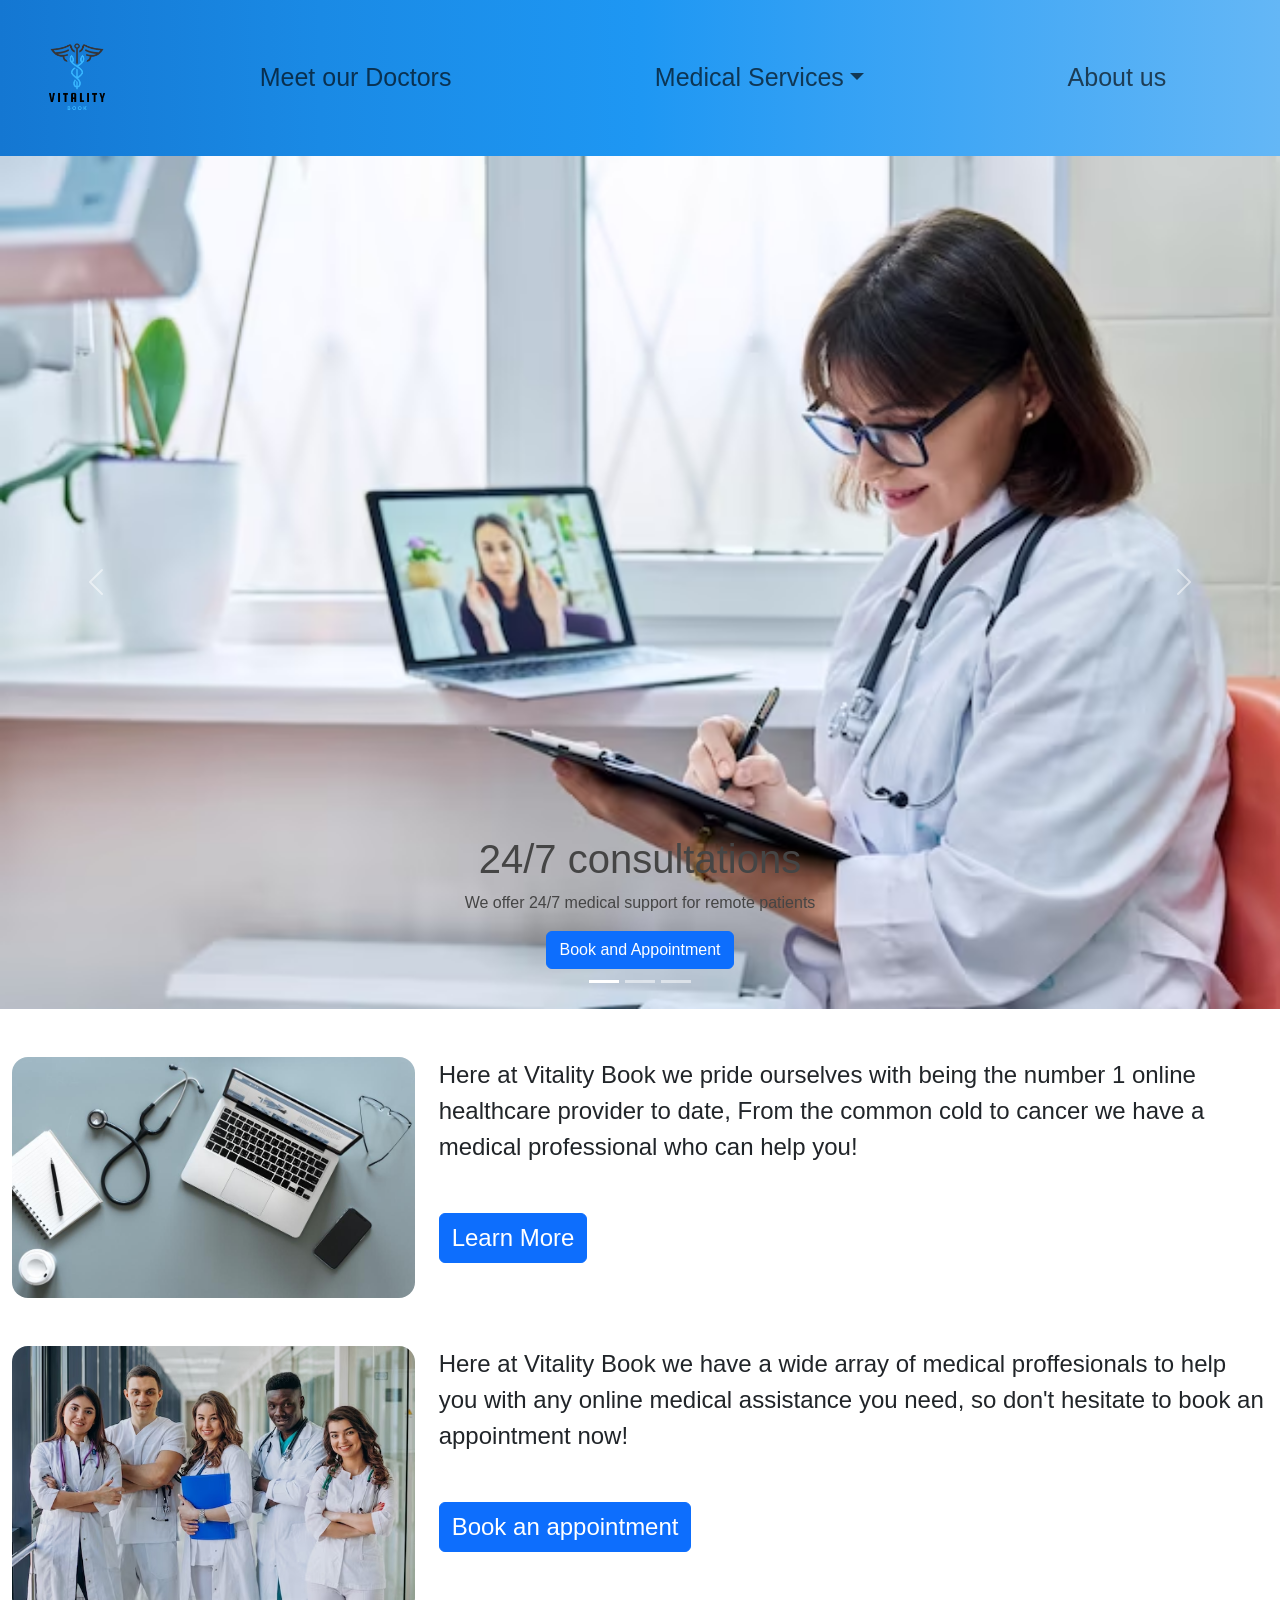
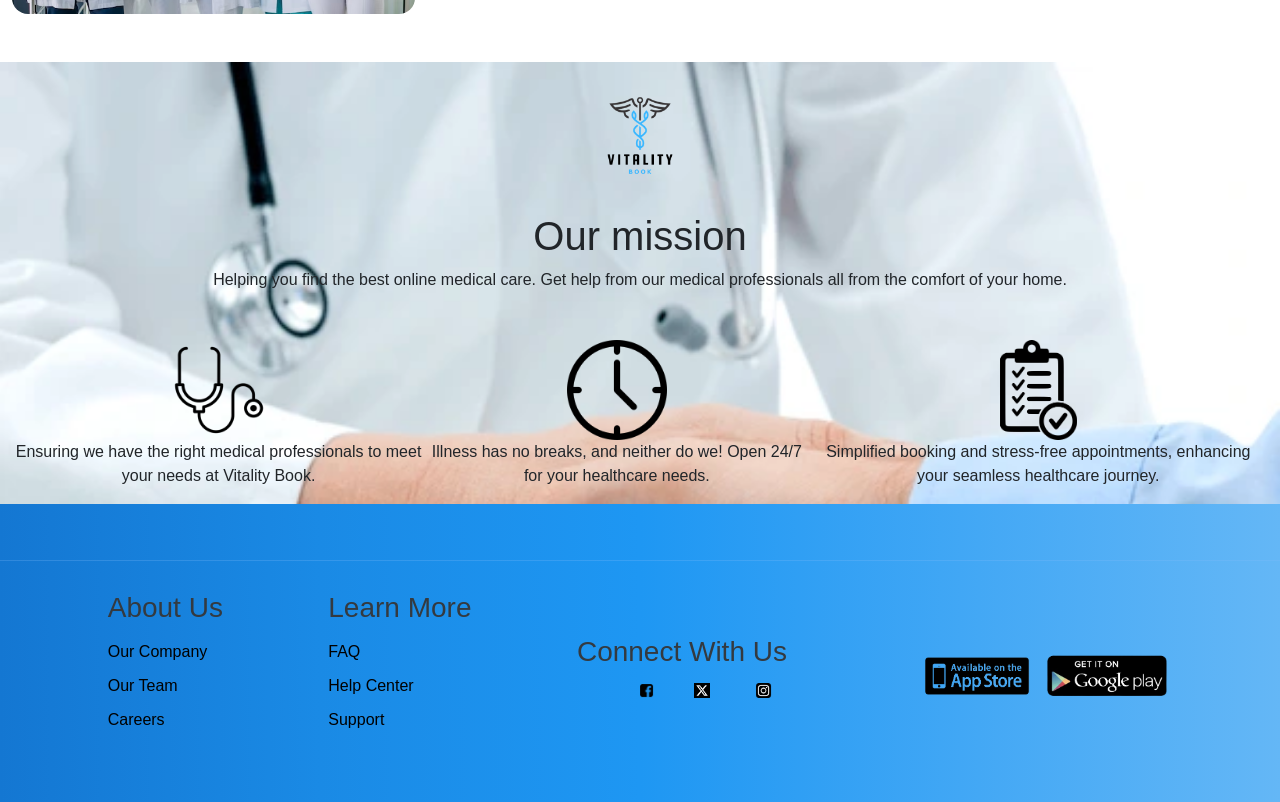
<file: index.html>
<!DOCTYPE html>
<html lang="en">
  <head>
    <meta charset="UTF-8" />
    <meta name="viewport" content="width=device-width, initial-scale=1.0" />
    <link
      rel="stylesheet"
      href="https://cdn.jsdelivr.net/npm/bootstrap@5.2.0/dist/css/bootstrap.min.css"
    />
    <script src="https://ajax.googleapis.com/ajax/libs/jquery/3.6.0/jquery.min.js"></script>
    <script src="https://cdn.jsdelivr.net/npm/bootstrap@5.2.0/dist/js/bootstrap.bundle.min.js"></script>

    <title>Home</title>
    <link rel="stylesheet" href="CSS files/CSS-navbar&fonts.css" />
    <link rel="stylesheet" href="CSS files/CSS-Home.css" />
  </head>
  <body>
    <nav class="navbar navbar-expand-lg sticky-top">
      <div class="container-fluid">
        <!-- Logo -->
        <a class="navbar-brand" href="index.html">
          <img
            src="img/vit_book_logo.png"
            alt="Your Logo"
            height="130px"
            class="d-inline-block align-top"
          />
        </a>

        <!-- Navbar toggler button for small screens -->
        <button
          class="navbar-toggler"
          type="button"
          data-bs-toggle="collapse"
          data-bs-target="#navbarNav"
        >
          <span class="navbar-toggler-icon"></span>
        </button>
        <!-- Meet our doctors link -->
        <div class="collapse navbar-collapse" id="navbarNav">
          <ul class="navbar-nav">
            <li class="nav-item">
              <a class="nav-link" href="mp2-meet_our_doctors.html"
                >Meet our Doctors</a
              >
            </li>

            <!-- Dropdown -->
            <li class="nav-item dropdown">
              <a
                class="nav-link dropdown-toggle"
                role="button"
                data-bs-toggle="dropdown"
                >Medical Services</a
              >
              <ul class="dropdown-menu">
                <li>
                  <a class="dropdown-item" href="primary_services.html"
                    >Primary Care</a
                  >
                </li>
                <li>
                  <a class="dropdown-item" href="cancer_care.html"
                    >Cancer Care</a
                  >
                </li>
                <li>
                  <a class="dropdown-item" href="neurosciences.html"
                    >Neurosciences</a
                  >
                </li>
              </ul>
            </li>

            <!-- About link -->
            <li class="nav-item">
              <a class="nav-link" href="about.html">About us</a>
            </li>
          </ul>
        </div>
      </div>
    </nav>

    <!-- END OF NAVBAR -->

    <!-- START OF HERO SECTION -->

    <!-- carousel hero section -->

    <div
      id="site-hero"
      class="carousel slide"
      data-bs-ride="carousel"
      data-bs-interval="5000"
      id="hero-images"
    >
      <div class="carousel-indicators">
        <button
          data-bs-target="#site-hero"
          data-bs-slide-to="0"
          class="active"
        ></button>
        <button data-bs-target="#site-hero" data-bs-slide-to="1"></button>
        <button data-bs-target="#site-hero" data-bs-slide-to="2"></button>
      </div>

      <!-- Carousel images section -->

      <div class="carousel-inner">
        <div class="carousel-item active">
          <img
            src="img/online-consultation.avif"
            alt="online consultation"
            class="d-block w-100"
          />
          <div class="carousel-caption d-none d-md-block">
            <h1 class="hero-desc">24/7 consultations</h1>
            <p class="hero-desc">
              We offer 24/7 medical support for remote patients
            </p>
            <a class="btn btn-primary" href="mp2-book_appointment.html">
              Book and Appointment
            </a>
          </div>
        </div>

        <div class="carousel-item">
          <img
            src="img/online-prescription.webp"
            alt="online-prescription"
            class="d-block w-100"
          />
          <div class="carousel-caption d-none d-md-block">
            <h1 class="hero-desc">Online Prescriptions</h1>
            <p class="hero-desc">
              We give out online prescriptions to our clients
            </p>
            <a class="btn btn-primary" href="mp2-book_appointment.html">
              Book and Appointment
            </a>
          </div>
        </div>

        <div class="carousel-item">
          <img
            src="img/online-consultation-2.jpg"
            alt="online-consultation"
            class="d-block w-100"
          />
          <div class="carousel-caption d-none d-md-block">
            <h1 class="hero-desc">100% Online consultations</h1>
            <p class="hero-desc">
              We offer online consultations with our medical professionals
            </p>
            <a class="btn btn-primary" href="mp2-book_appointment.html">
              Book and Appointment
            </a>
          </div>
        </div>
      </div>

      <!-- Hero Section Control buttons -->
      <button
        class="carousel-control-prev"
        type="button"
        data-bs-target="#site-hero"
        data-bs-slide="prev"
      >
        <span class="carousel-control-prev-icon"></span>
      </button>

      <button
        class="carousel-control-next"
        type="button"
        data-bs-target="#site-hero"
        data-bs-slide="next"
      >
        <span class="carousel-control-next-icon"></span>
      </button>
    </div>

    <!-- END OF HERO SECTION -->

    <div class="container-fluid mt-5">
      <div class="row">
        <div class="col-lg-4 max-height-200">
          <img src="img/laptop.jpg" alt="laptop" class="img-fluid rounded-4" />
        </div>
        <div class="col-lg-8 fs-4">
          Here at Vitality Book we pride ourselves with being the number 1
          online healthcare provider to date, From the common cold to cancer we
          have a medical professional who can help you!
          <div>
            <a href="about.html" class="btn btn-primary mt-5 fs-4"
              >Learn More</a
            >
          </div>
        </div>
      </div>
    </div>

    <div class="container-fluid mt-5">
      <div class="row">
        <div class="col-lg-4 max-height-200">
          <img
            src="img/doctor_team.avif"
            alt="doctors"
            class="img-fluid rounded-4"
          />
        </div>
        <div class="col-lg-8 fs-4">
          Here at Vitality Book we have a wide array of medical proffesionals to
          help you with any online medical assistance you need, so don't
          hesitate to book an appointment now!
          <div>
            <a
              href="mp2-book_appointment.html"
              class="btn btn-primary mt-5 fs-4"
              >Book an appointment</a
            >
          </div>
        </div>
      </div>
    </div>

    <div class="container-fluid mt-5 ml-4 mr-4 text-center service">
      <img
        src="img/vit_book_logo.png"
        alt="vitality book logo"
        class="service-logo"
      />
      <h1 class="font-weight-bold">Our mission</h1>
      <p>
        Helping you find the best online medical care. Get help from our medical
        professionals all from the comfort of your home.
      </p>

      <div class="d-flex justify-content-around mt-5">
        <div class="text-center">
          <img
            src="img/stetoscope.png"
            alt="stetoscope"
            class="service-logo-1"
          />
          <p>
            Ensuring we have the right medical professionals to meet your needs
            at Vitality Book.
          </p>
        </div>
        <div class="text-center">
          <img src="img/clock.png" alt="clock" class="service-logo-1" />
          <p>
            Illness has no breaks, and neither do we! Open 24/7 for your
            healthcare needs.
          </p>
        </div>
        <div class="text-center">
          <img src="img/checklist.png" alt="checklist" class="service-logo-1" />
          <p>
            Simplified booking and stress-free appointments, enhancing your
            seamless healthcare journey.
          </p>
        </div>
      </div>
    </div>

    <footer class="footer">
      <hr class="footer-divider" />
      <!-- Divider -->

      <div class="footer-container">
        <!-- Section 1 -->
        <div class="footer-section">
          <h3>About Us</h3>
          <a href="#">Our Company</a>
          <a href="#">Our Team</a>
          <a href="#">Careers</a>
        </div>

        <!-- Section 2 -->
        <div class="footer-section">
          <h3>Learn More</h3>
          <a href="#">FAQ</a>
          <a href="#">Help Center</a>
          <a href="#">Support</a>
        </div>

        <!-- Section 3 -->
        <div class="footer-section">
          <h3>Connect With Us</h3>
          <ul class="social-icons">
            <li>
              <a href="#" aria-label="Follow us on Facebook">
                <img
                  src="img/img/fb_logo.png"
                  alt="Facebook icon"
                  class="social-icons"
                />
              </a>
            </li>
            <li>
              <a href="#" aria-label="Follow us on Twitter"
                ><img
                  src="img/img/x_logo.webp"
                  alt="Twitter icon"
                  class="social-icons"
              /></a>
            </li>
            <li>
              <a href="#" aria-label="Follow us on Instagram"
                ><img
                  src="img/img/instagram_logo.png"
                  alt="Instagram icon"
                  class="social-icons"
              /></a>
            </li>
          </ul>
        </div>

        <!-- App Store Links -->
        <div class="app-stores">
          <img src="img/img/app_store.png" alt="App Store" />
          <img src="img/img/google_play.png" alt="Google Play" />
        </div>
      </div>
    </footer>
  </body>
</html>
</file>
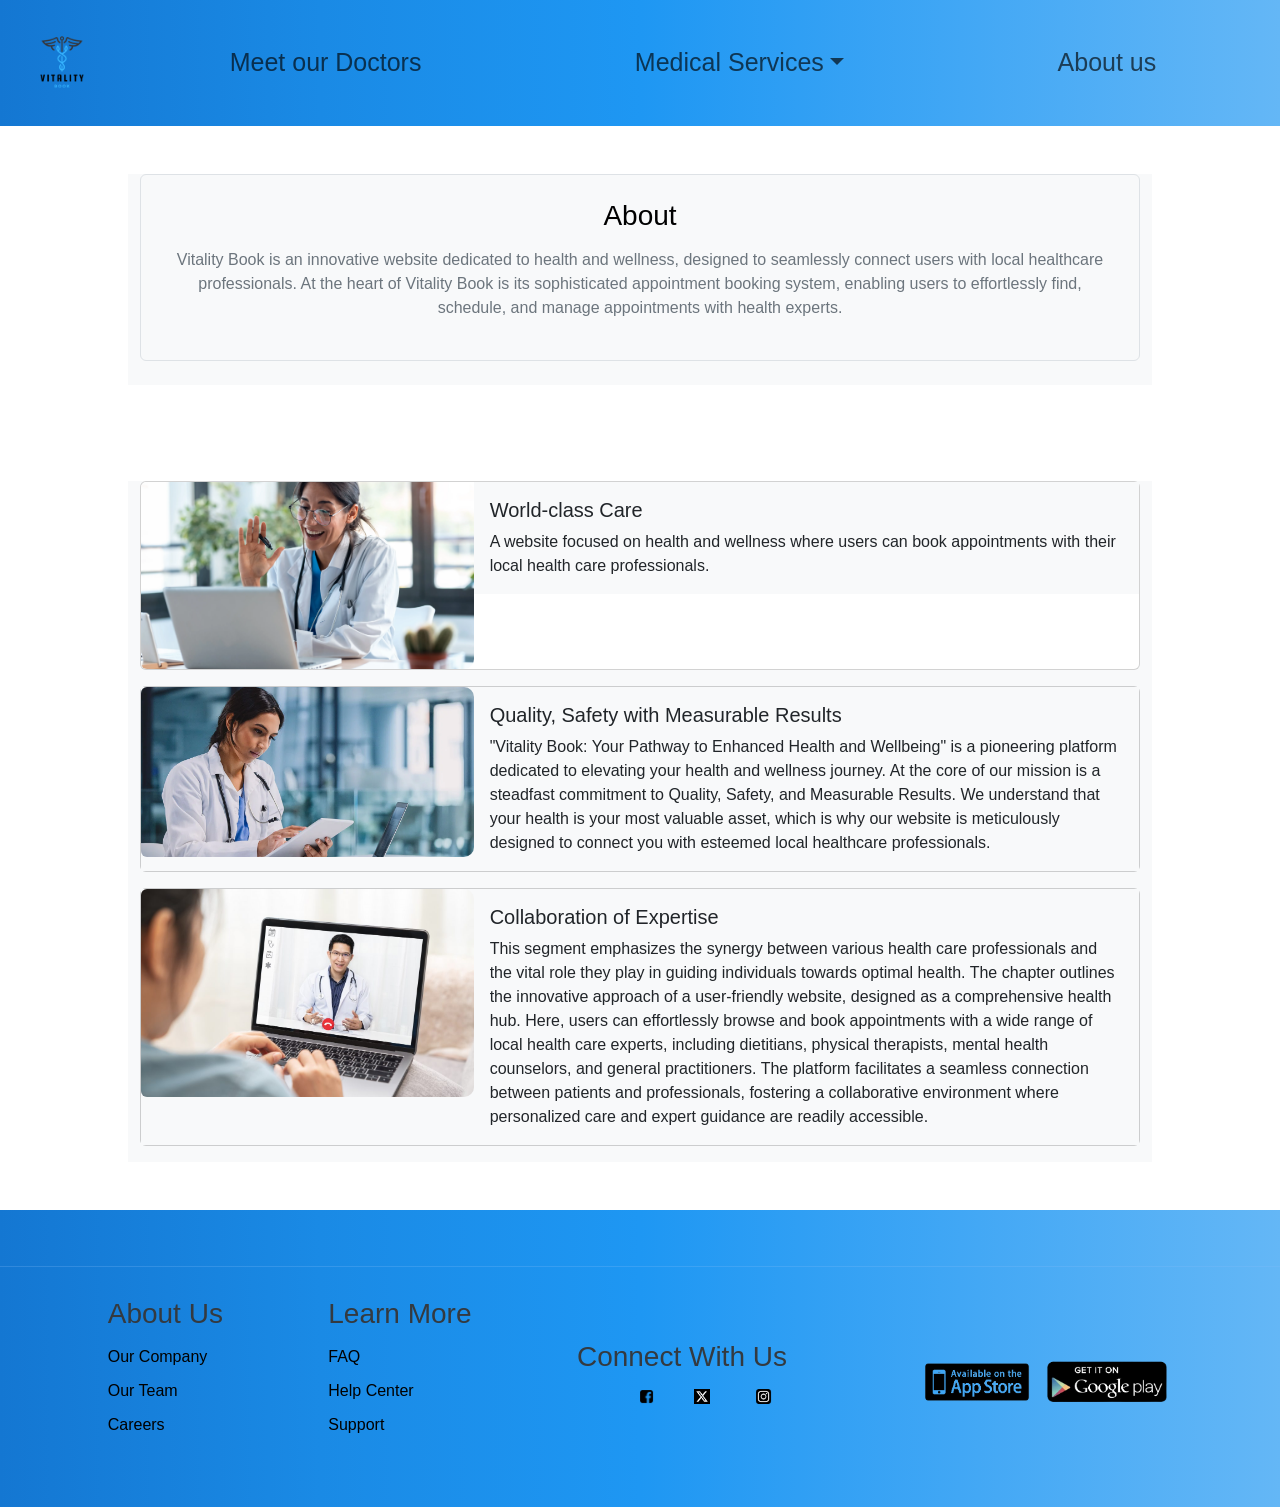
<file: about.html>
<!DOCTYPE html>
<html lang="en">
  <head>
    <meta charset="UTF-8" />
    <meta name="viewport" content="width=device-width, initial-scale=1.0" />
    <link
      rel="stylesheet"
      href="https://cdn.jsdelivr.net/npm/bootstrap@5.2.0/dist/css/bootstrap.min.css"
    />
    <script src="https://ajax.googleapis.com/ajax/libs/jquery/3.6.0/jquery.min.js"></script>
    <script src="https://cdn.jsdelivr.net/npm/bootstrap@5.2.0/dist/js/bootstrap.bundle.min.js"></script>
    <link rel="stylesheet" href="CSS files/CSS-neurosciences.css" />
    <script src="JS files/cancer_care.js"></script>

    <title>About</title>
  </head>
  <body>
    <nav class="navbar navbar-expand-lg sticky-top">
      <div class="container-fluid">
        <!-- Logo -->
        <a class="navbar-brand" href="index.html">
          <img
            src="img/img/vitality_book.png"
            alt="Vitality Book Logo"
            class="d-inline-block align-top navbar-logo"
          />
        </a>

        <!-- Navbar toggler button for small screens -->
        <button
          class="navbar-toggler"
          type="button"
          data-bs-toggle="collapse"
          data-bs-target="#navbarNav"
        >
          <span class="navbar-toggler-icon"></span>
        </button>

        <!-- Hamburger Icon for responsiveness -->
        <div class="collapse navbar-collapse" id="navbarNav">
          <ul class="navbar-nav">
            <!-- Dropdown 1 -->
            <li class="nav-item">
              <a class="nav-link" href="mp2-meet_our_doctors.html"
                >Meet our Doctors</a
              >
            </li>

            <!-- Dropdown  -->
            <li class="nav-item dropdown">
              <a
                class="nav-link dropdown-toggle"
                role="button"
                data-bs-toggle="dropdown"
                >Medical Services</a
              >
              <ul class="dropdown-menu">
                <li>
                  <a class="dropdown-item" href="primary_services.html"
                    >Primary Care</a
                  >
                </li>
                <li>
                  <a class="dropdown-item" href="cancer_care.html"
                    >Cancer Care</a
                  >
                </li>
                <li>
                  <a class="dropdown-item" href="neurosciences.html"
                    >Neurosciences</a
                  >
                </li>
              </ul>
            </li>

            <!-- About link -->
            <li class="nav-item">
              <a class="nav-link" href="about.html">About us</a>
            </li>
          </ul>
        </div>
      </div>
    </nav>
    <!-- END OF NAVBAR -->

    <div class="container my-5 bg-light">
      <!-- Header Section -->
      <div class="header-section text-center mb-4 p-4 bg-light border rounded">
        <h1>About</h1>
        <p>
          Vitality Book is an innovative website dedicated to health and
          wellness, designed to seamlessly connect users with local healthcare
          professionals. At the heart of Vitality Book is its sophisticated
          appointment booking system, enabling users to effortlessly find,
          schedule, and manage appointments with health experts.
        </p>
      </div>
    </div>

    <div class="container my-5 bg-light">
      <!-- World-class Care Section -->
      <div class="card mb-3">
        <div class="row g-0">
          <div class="col-md-4">
            <img
              src="img/img/telehealth1.webp"
              class="img-fluid rounded-start"
              alt="World-class Care"
            />
          </div>
          <div class="col-md-8">
            <div class="card-body bg-light">
              <h5 class="card-title bg-light">World-class Care</h5>
              <p class="card-text bg-light">
                A website focused on health and wellness where users can book
                appointments with their local health care professionals.
              </p>
            </div>
          </div>
        </div>
      </div>

      <!-- Quality, Safety with Measurable Results Section -->
      <div class="card mb-3 bg-light">
        <div class="row g-0 bg-light">
          <div class="col-md-4 bg-light">
            <img
              src="img/img/telehealth2.webp"
              class="img-fluid rounded-start"
              alt="Quality, Safety with Measurable Results"
            />
          </div>
          <div class="col-md-8 bg-light">
            <div class="card-body bg-light">
              <h5 class="card-title bg-light">
                Quality, Safety with Measurable Results
              </h5>
              <p class="card-text bg-light">
                "Vitality Book: Your Pathway to Enhanced Health and Wellbeing"
                is a pioneering platform dedicated to elevating your health and
                wellness journey. At the core of our mission is a steadfast
                commitment to Quality, Safety, and Measurable Results. We
                understand that your health is your most valuable asset, which
                is why our website is meticulously designed to connect you with
                esteemed local healthcare professionals.
              </p>
            </div>
          </div>
        </div>
      </div>

      <!-- Collaboration of Expertise Section -->
      <div class="card mb-3 bg-light">
        <div class="row g-0 bg-light">
          <div class="col-md-4 bg-light">
            <img
              src="img/img/telehealth3.jpeg"
              class="img-fluid rounded-start"
              alt="Collaboration of Expertise"
            />
          </div>
          <div class="col-md-8 bg-light">
            <div class="card-body bg-light">
              <h5 class="card-title bg-light">Collaboration of Expertise</h5>
              <p class="card-text bg-light">
                This segment emphasizes the synergy between various health care
                professionals and the vital role they play in guiding
                individuals towards optimal health. The chapter outlines the
                innovative approach of a user-friendly website, designed as a
                comprehensive health hub. Here, users can effortlessly browse
                and book appointments with a wide range of local health care
                experts, including dietitians, physical therapists, mental
                health counselors, and general practitioners. The platform
                facilitates a seamless connection between patients and
                professionals, fostering a collaborative environment where
                personalized care and expert guidance are readily accessible.
              </p>
            </div>
          </div>
        </div>
      </div>
    </div>

    <!-- FOOTER SECTION -->
    <footer class="footer">
      <hr class="footer-divider" />
      <!-- Divider -->

      <div class="footer-container">
        <!-- Section 1 -->
        <div class="footer-section">
          <h3>About Us</h3>
          <a href="#">Our Company</a>
          <a href="#">Our Team</a>
          <a href="#">Careers</a>
        </div>

        <!-- Section 2 -->
        <div class="footer-section">
          <h3>Learn More</h3>
          <a href="#">FAQ</a>
          <a href="#">Help Center</a>
          <a href="#">Support</a>
        </div>

        <!-- Section 3 -->
        <div class="footer-section">
          <h3>Connect With Us</h3>
          <ul class="social-icons">
            <li>
              <a href="#" aria-label="Follow us on Facebook">
                <img
                  src="img/img/fb_logo.png"
                  alt="Facebook icon"
                  class="social-icons"
                />
              </a>
            </li>
            <li>
              <a href="#" aria-label="Follow us on Twitter"
                ><img
                  src="img/img/x_logo.webp"
                  alt="Twitter icon"
                  class="social-icons"
              /></a>
            </li>
            <li>
              <a href="#" aria-label="Follow us on Instagram"
                ><img
                  src="img/img/instagram_logo.png"
                  alt="Instagram icon"
                  class="social-icons"
              /></a>
            </li>
          </ul>
        </div>

        <!-- App Store Links -->
        <div class="app-stores">
          <img src="img/img/app_store.png" alt="App Store" />
          <img src="img/img/google_play.png" alt="Google Play" />
        </div>
      </div>
    </footer>
  </body>
</html>
</file>
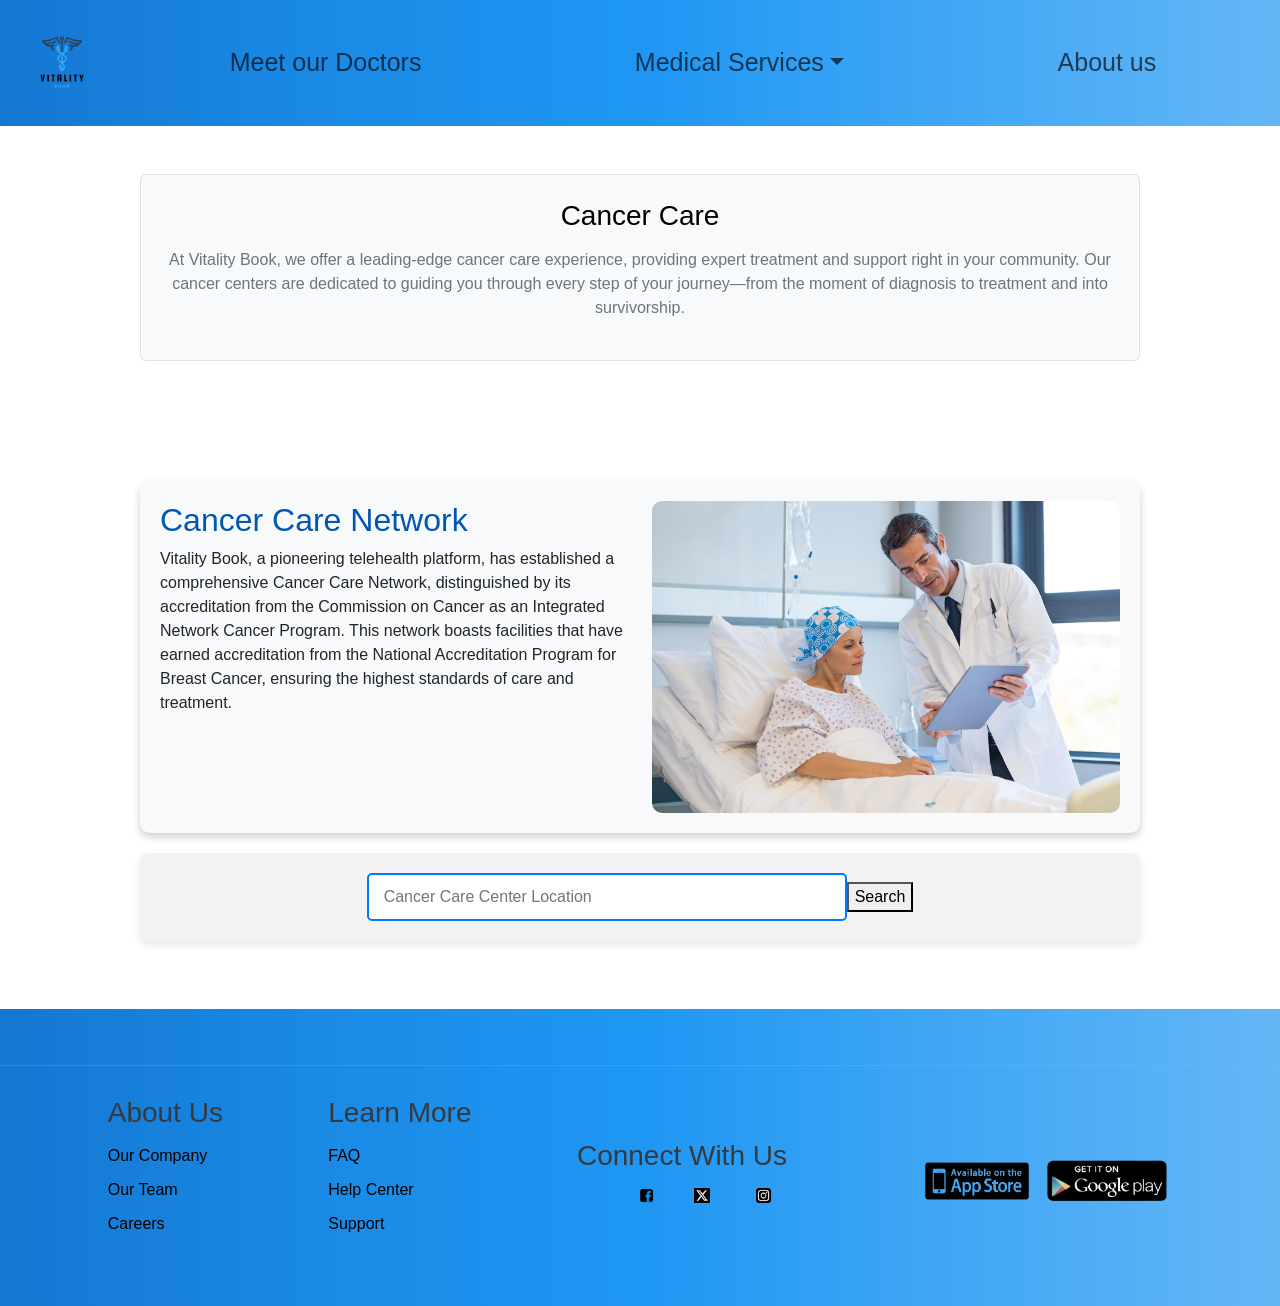
<file: cancer_care.html>
<!DOCTYPE html>
<html lang="en">
  <head>
    <meta charset="UTF-8" />
    <meta name="viewport" content="width=device-width, initial-scale=1.0" />
    <link
      rel="stylesheet"
      href="https://cdn.jsdelivr.net/npm/bootstrap@5.2.0/dist/css/bootstrap.min.css"
    />
    <script src="https://ajax.googleapis.com/ajax/libs/jquery/3.6.0/jquery.min.js"></script>
    <script src="https://cdn.jsdelivr.net/npm/bootstrap@5.2.0/dist/js/bootstrap.bundle.min.js"></script>
    <link rel="stylesheet" href="CSS files/CSS-neurosciences.css" />
    <script src="JS files/cancer_care.js"></script>

    <title>Cancer Care</title>
  </head>
  <body>
    <nav class="navbar navbar-expand-lg sticky-top">
      <div class="container-fluid">
        <!-- Logo -->
        <a class="navbar-brand" href="index.html">
          <img
            src="img/img/vitality_book.png"
            alt="Vitality Book Logo"
            class="d-inline-block align-top navbar-logo"
          />
        </a>

        <!-- Navbar toggler button for small screens -->
        <button
          class="navbar-toggler"
          type="button"
          data-bs-toggle="collapse"
          data-bs-target="#navbarNav"
        >
          <span class="navbar-toggler-icon"></span>
        </button>

        <!-- Hamburger Icon for responsiveness -->
        <div class="collapse navbar-collapse" id="navbarNav">
          <ul class="navbar-nav">
            <!-- Dropdown 1 -->
            <li class="nav-item">
              <a class="nav-link" href="mp2-meet_our_doctors.html"
                >Meet our Doctors</a
              >
            </li>

            <!-- Dropdown -->
            <li class="nav-item dropdown">
              <a
                class="nav-link dropdown-toggle"
                role="button"
                data-bs-toggle="dropdown"
                >Medical Services</a
              >
              <ul class="dropdown-menu">
                <li>
                  <a class="dropdown-item" href="primary_services.html"
                    >Primary Care</a
                  >
                </li>
                <li>
                  <a class="dropdown-item" href="cancer_care.html"
                    >Cancer Care</a
                  >
                </li>
                <li>
                  <a class="dropdown-item" href="neurosciences.html"
                    >Neurosciences</a
                  >
                </li>
              </ul>
            </li>

            <!-- About link -->
            <li class="nav-item">
              <a class="nav-link" href="about.html">About us</a>
            </li>
          </ul>
        </div>
      </div>
    </nav>
    <!-- END OF NAVBAR -->

    <div class="container my-5">
      <!-- Header Section -->
      <div class="header-section text-center mb-4 p-4 bg-light border rounded">
        <h1>Cancer Care</h1>
        <p>
          At Vitality Book, we offer a leading-edge cancer care experience,
          providing expert treatment and support right in your community. Our
          cancer centers are dedicated to guiding you through every step of your
          journey—from the moment of diagnosis to treatment and into
          survivorship.
        </p>
      </div>
    </div>
    <!-- Main Content -->
    <div class="container my-5">
      <div class="main-content">
        <div class="row">
          <div class="col-md-6">
            <h2>Cancer Care Network</h2>
            <p>
              Vitality Book, a pioneering telehealth platform, has established a
              comprehensive Cancer Care Network, distinguished by its
              accreditation from the Commission on Cancer as an Integrated
              Network Cancer Program. This network boasts facilities that have
              earned accreditation from the National Accreditation Program for
              Breast Cancer, ensuring the highest standards of care and
              treatment.
            </p>
          </div>

          <!--Cancer Center Image -->
          <div class="col-md-6">
            <img
              src="img/img/cancer_care.jpeg"
              alt="Neurosciences"
              class="img-fluid"
            />
          </div>
        </div>
      </div>
      <!-- Search Section -->
      <div class="search-section">
        <input
          type="text"
          id="locationInput"
          placeholder="Cancer Care Center Location"
        />
        <button id="findCancerCenter">Search</button>
        <div id="centersList" style="display: none"></div>
      </div>
    </div>
    <!-- FOOTER SECTION -->
    <footer class="footer">
      <hr class="footer-divider" />
      <!-- Divider -->

      <div class="footer-container">
        <!-- Section 1 -->
        <div class="footer-section">
          <h3>About Us</h3>
          <a href="#">Our Company</a>
          <a href="#">Our Team</a>
          <a href="#">Careers</a>
        </div>

        <!-- Section 2 -->
        <div class="footer-section">
          <h3>Learn More</h3>
          <a href="#">FAQ</a>
          <a href="#">Help Center</a>
          <a href="#">Support</a>
        </div>

        <!-- Section 3 -->
        <div class="footer-section">
          <h3>Connect With Us</h3>
          <ul class="social-icons">
            <li>
              <a href="#" aria-label="Follow us on Facebook">
                <img
                  src="img/img/fb_logo.png"
                  alt="Facebook icon"
                  class="social-icons"
                />
              </a>
            </li>
            <li>
              <a href="#" aria-label="Follow us on Twitter"
                ><img
                  src="img/img/x_logo.webp"
                  alt="Twitter icon"
                  class="social-icons"
              /></a>
            </li>
            <li>
              <a href="#" aria-label="Follow us on Instagram"
                ><img
                  src="img/img/instagram_logo.png"
                  alt="Instagram icon"
                  class="social-icons"
              /></a>
            </li>
          </ul>
        </div>

        <!-- App Store Links -->
        <div class="app-stores">
          <img src="img/img/app_store.png" alt="App Store" />
          <img src="img/img/google_play.png" alt="Google Play" />
        </div>
      </div>
    </footer>
  </body>
</html>
</file>
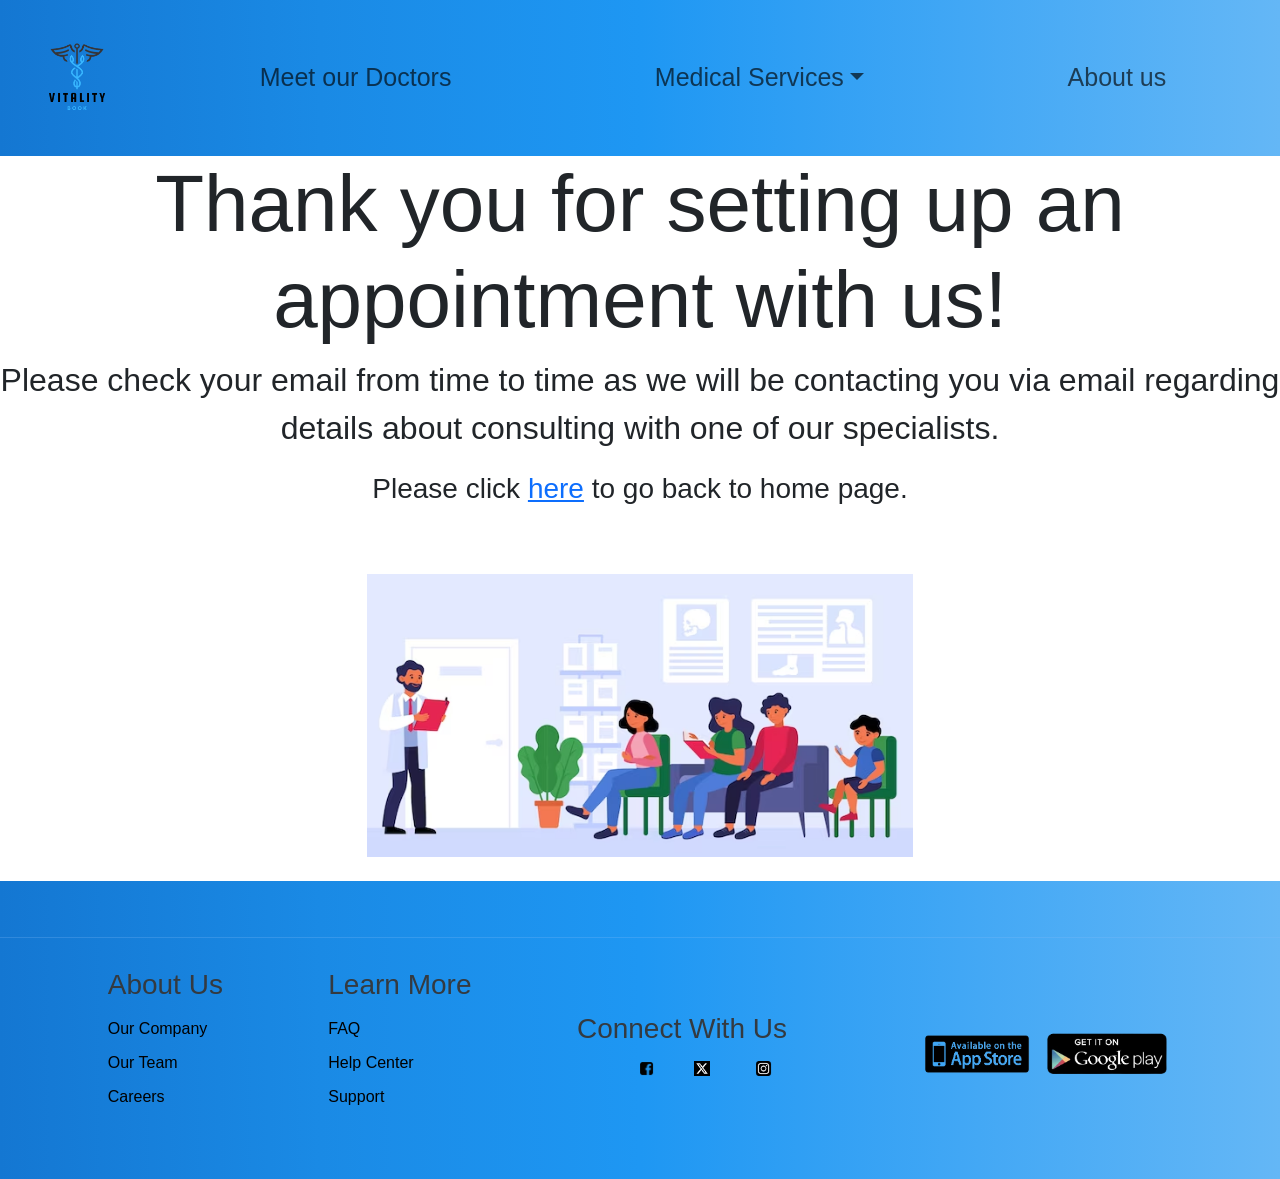
<file: mp2-appointement-pending.html>
<!DOCTYPE html>
<html lang="en">
  <head>
    <meta charset="UTF-8" />
    <meta name="viewport" content="width=device-width, initial-scale=1.0" />
    <link
      rel="stylesheet"
      href="https://cdn.jsdelivr.net/npm/bootstrap@5.2.0/dist/css/bootstrap.min.css"
    />
    <script src="https://ajax.googleapis.com/ajax/libs/jquery/3.6.0/jquery.min.js"></script>
    <script src="https://cdn.jsdelivr.net/npm/bootstrap@5.2.0/dist/js/bootstrap.bundle.min.js"></script>

    <title>Appointment - Pending</title>
    <link rel="stylesheet" href="CSS files/CSS-navbar&fonts.css" />
    <link rel="stylesheet" href="CSS files/CSS-Home.css" />
  </head>
  <body>
    <nav class="navbar navbar-expand-lg sticky-top">
      <div class="container-fluid">
        <!-- Logo -->
        <a class="navbar-brand" href="index.html">
          <img
            src="img/vit_book_logo.png"
            alt="Your Logo"
            height="130px"
            class="d-inline-block align-top"
          />
        </a>

        <!-- Navbar toggler button for small screens -->
        <button
          class="navbar-toggler"
          type="button"
          data-bs-toggle="collapse"
          data-bs-target="#navbarNav"
        >
          <span class="navbar-toggler-icon"></span>
        </button>
        <!-- Meet our doctors link -->
        <div class="collapse navbar-collapse" id="navbarNav">
          <ul class="navbar-nav">
            <li class="nav-item">
              <a class="nav-link" href="mp2-meet_our_doctors.html"
                >Meet our Doctors</a
              >
            </li>

            <!-- Dropdown -->
            <li class="nav-item dropdown">
              <a
                class="nav-link dropdown-toggle"
                role="button"
                data-bs-toggle="dropdown"
                >Medical Services</a
              >
              <ul class="dropdown-menu">
                <li>
                  <a class="dropdown-item" href="primary_services.html"
                    >Primary Care</a
                  >
                </li>
                <li>
                  <a class="dropdown-item" href="cancer_care.html"
                    >Cancer Care</a
                  >
                </li>
                <li>
                  <a class="dropdown-item" href="neurosciences.html"
                    >Neurosciences</a
                  >
                </li>
              </ul>
            </li>

            <!-- About link -->
            <li class="nav-item">
              <a class="nav-link" href="about.html">About us</a>
            </li>
          </ul>
        </div>
      </div>
    </nav>

    <!-- END OF NAVBAR -->

    <h1 class="display-1 text-center">
      Thank you for setting up an appointment with us!
    </h1>
    <p class="fs-2 text-center">
      Please check your email from time to time as we will be contacting you via
      email regarding details about consulting with one of our specialists.
    </p>
    <p class="fs-3 text-center">
      Please click <a href="index.html">here</a> to go back to home page.
    </p>
    <div class="container text-center">
      <div class="row">
        <div class="col-lg-6 offset-lg-3 mt-5">
          <img
            src="img/waiting-room.avif"
            alt="Vit book Logo"
            class="img-fluid mb-4"
          />
        </div>
      </div>
    </div>

    <!-- FOOTER SECTION -->
    <footer class="footer">
      <hr class="footer-divider" />
      <!-- Divider -->

      <div class="footer-container">
        <!-- Section 1 -->
        <div class="footer-section">
          <h3>About Us</h3>
          <a href="#">Our Company</a>
          <a href="#">Our Team</a>
          <a href="#">Careers</a>
        </div>

        <!-- Section 2 -->
        <div class="footer-section">
          <h3>Learn More</h3>
          <a href="#">FAQ</a>
          <a href="#">Help Center</a>
          <a href="#">Support</a>
        </div>

        <!-- Section 3 -->
        <div class="footer-section">
          <h3>Connect With Us</h3>
          <ul class="social-icons">
            <li>
              <a href="#" aria-label="Follow us on Facebook">
                <img
                  src="img/img/fb_logo.png"
                  alt="Facebook icon"
                  class="social-icons"
                />
              </a>
            </li>
            <li>
              <a href="#" aria-label="Follow us on Twitter"
                ><img
                  src="img/img/x_logo.webp"
                  alt="Twitter icon"
                  class="social-icons"
              /></a>
            </li>
            <li>
              <a href="#" aria-label="Follow us on Instagram"
                ><img
                  src="img/img/instagram_logo.png"
                  alt="Instagram icon"
                  class="social-icons"
              /></a>
            </li>
          </ul>
        </div>

        <!-- App Store Links -->
        <div class="app-stores">
          <img src="img/img/app_store.png" alt="App Store" />
          <img src="img/img/google_play.png" alt="Google Play" />
        </div>
      </div>
    </footer>
  </body>
</html>
</file>
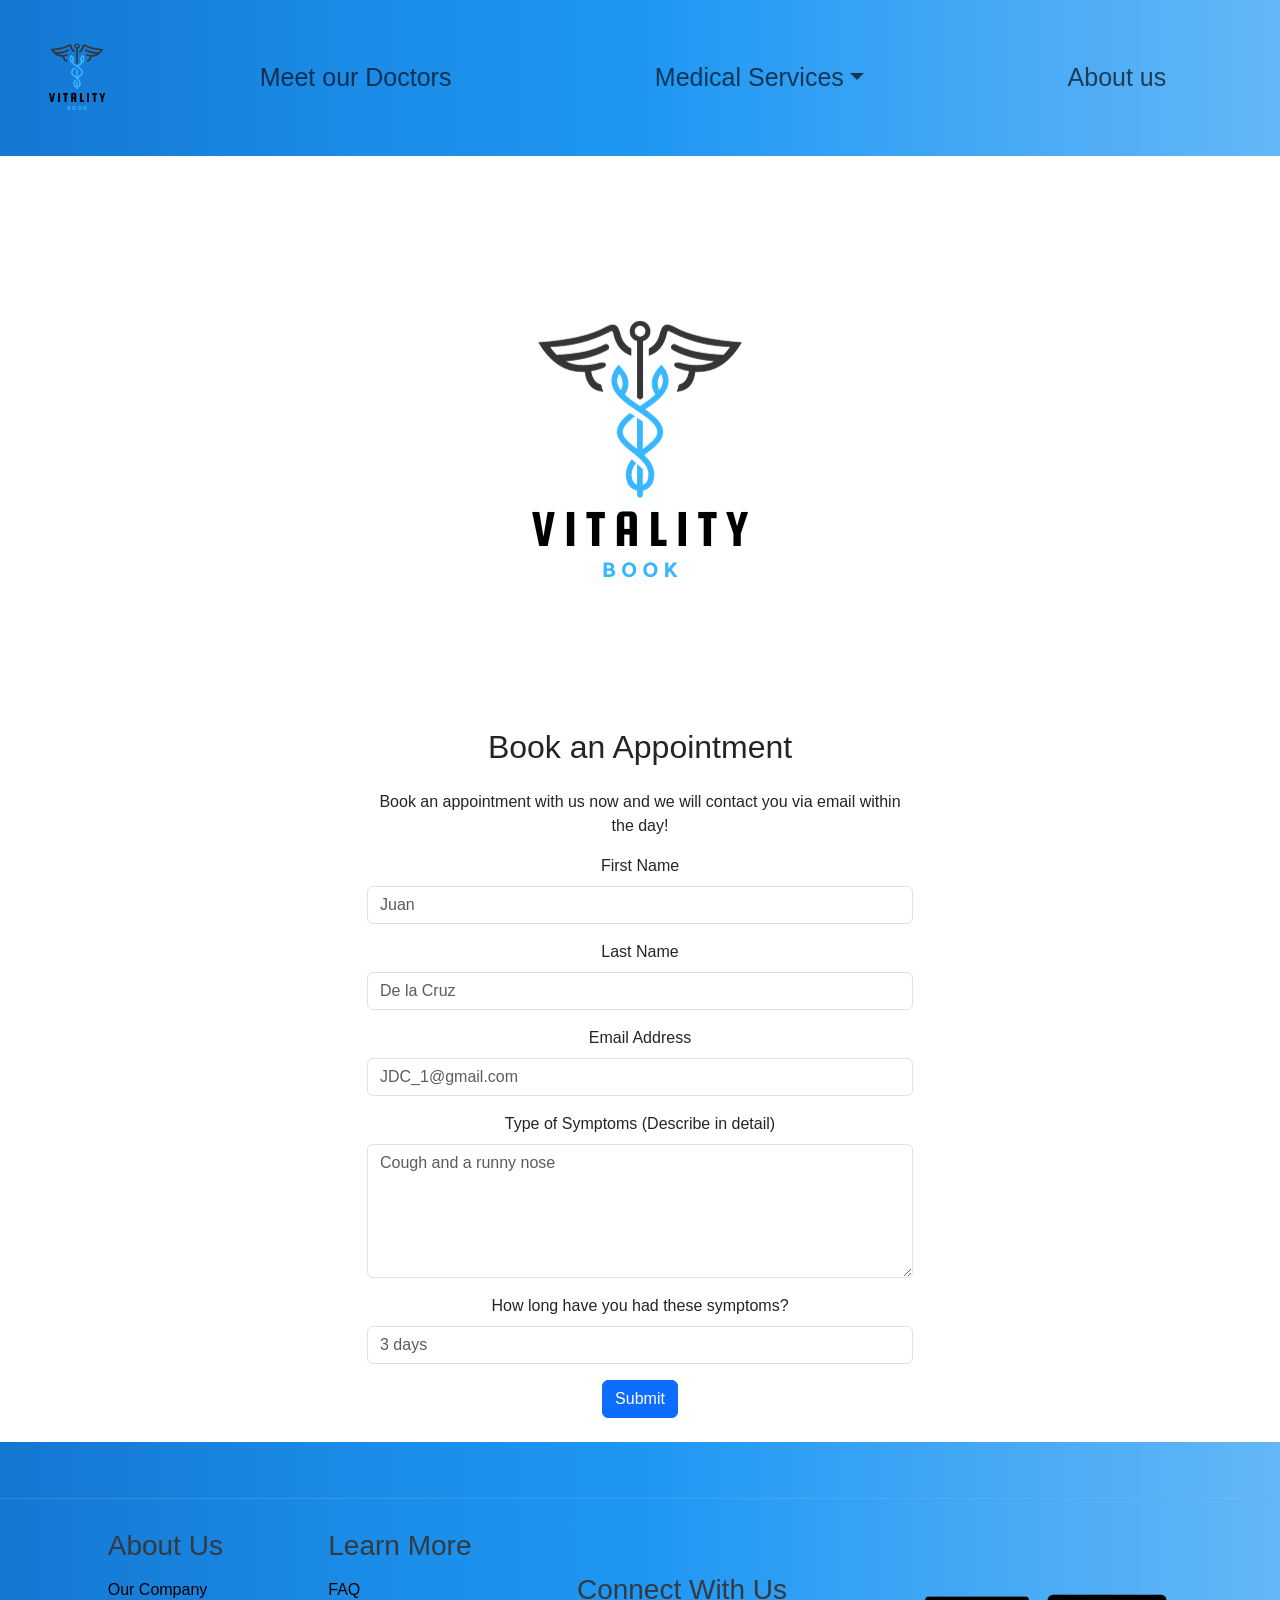
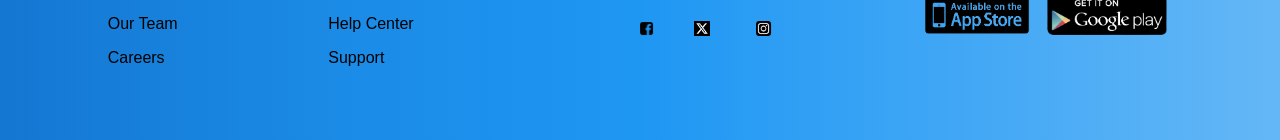
<file: mp2-book_appointment.html>
<!DOCTYPE html>
<html lang="en">
  <head>
    <meta charset="UTF-8" />
    <meta name="viewport" content="width=device-width, initial-scale=1.0" />
    <link
      rel="stylesheet"
      href="https://cdn.jsdelivr.net/npm/bootstrap@5.2.0/dist/css/bootstrap.min.css"
    />
    <script src="https://ajax.googleapis.com/ajax/libs/jquery/3.6.0/jquery.min.js"></script>
    <script src="https://cdn.jsdelivr.net/npm/bootstrap@5.2.0/dist/js/bootstrap.bundle.min.js"></script>
    <link rel="stylesheet" href="CSS files/CSS-navbar&fonts.css" />
    <title>Book an Appointment</title>
  </head>
  <body>
    <nav class="navbar navbar-expand-lg sticky-top">
      <div class="container-fluid">
        <!-- Logo -->
        <a class="navbar-brand" href="index.html">
          <img
            src="img/vit_book_logo.png"
            alt="Your Logo"
            height="130px"
            class="d-inline-block align-top"
          />
        </a>

        <!-- Navbar toggler button for small screens -->
        <button
          class="navbar-toggler"
          type="button"
          data-bs-toggle="collapse"
          data-bs-target="#navbarNav"
        >
          <span class="navbar-toggler-icon"></span>
        </button>

        <!-- Meet our doctors link -->
        <div class="collapse navbar-collapse" id="navbarNav">
          <ul class="navbar-nav">
            <li class="nav-item">
              <a class="nav-link" href="mp2-meet_our_doctors.html"
                >Meet our Doctors</a
              >
            </li>

            <!-- Dropdown -->
            <li class="nav-item dropdown">
              <a
                class="nav-link dropdown-toggle"
                role="button"
                data-bs-toggle="dropdown"
                >Medical Services</a
              >
              <ul class="dropdown-menu">
                <li>
                  <a class="dropdown-item" href="primary_services.html"
                    >Primary Care</a
                  >
                </li>
                <li>
                  <a class="dropdown-item" href="cancer_care.html"
                    >Cancer Care</a
                  >
                </li>
                <li>
                  <a class="dropdown-item" href="neurosciences.html"
                    >Neurosciences</a
                  >
                </li>
              </ul>
            </li>

            <!-- About link -->
            <li class="nav-item">
              <a class="nav-link" href="about.html">About us</a>
            </li>
          </ul>
        </div>
      </div>
    </nav>

    <!-- END OF NAVBAR -->
    <div class="container text-center">
      <div class="row">
        <div class="col-lg-6 offset-lg-3 mt-5">
          <img
            src="img/vit_book_logo.png"
            alt="Vit book Logo"
            class="img-fluid mb-4"
          />
          <h2 class="mb-4">Book an Appointment</h2>
          <p>
            Book an appointment with us now and we will contact you via email
            within the day!
          </p>

          <form>
            <div class="mb-3">
              <label for="firstName" class="form-label">First Name</label>
              <input
                type="text"
                class="form-control"
                id="firstName"
                name="firstName"
                placeholder="Juan"
                required
              />
            </div>

            <div class="mb-3">
              <label for="lastName" class="form-label">Last Name</label>
              <input
                type="text"
                class="form-control"
                id="lastName"
                name="lastName"
                placeholder="De la Cruz"
                required
              />
            </div>

            <div class="mb-3">
              <label for="email" class="form-label">Email Address</label>
              <input
                type="email"
                class="form-control"
                id="email"
                name="email"
                placeholder="JDC_1@gmail.com"
                required
              />
            </div>

            <div class="mb-3">
              <label for="symptoms" class="form-label"
                >Type of Symptoms (Describe in detail)</label
              >
              <textarea
                class="form-control"
                rows="5"
                cols="50"
                placeholder="Cough and a runny nose"
              ></textarea>
            </div>

            <div class="mb-3">
              <label for="symptomsDuration" class="form-label"
                >How long have you had these symptoms?</label
              >
              <input
                type="text"
                class="form-control"
                id="symptomsDuration"
                name="symptomsDuration"
                required
                placeholder="3 days"
              />
            </div>

            <a href="mp2-appointement-pending.html" class="btn btn-primary">
              Submit
            </a>
          </form>
        </div>
      </div>
    </div>

    <!-- FOOTER SECTION -->
    <footer class="footer mt-4">
      <hr class="footer-divider" />
      <!-- Divider -->

      <div class="footer-container">
        <!-- Section 1 -->
        <div class="footer-section">
          <h3>About Us</h3>
          <a href="#">Our Company</a>
          <a href="#">Our Team</a>
          <a href="#">Careers</a>
        </div>

        <!-- Section 2 -->
        <div class="footer-section">
          <h3>Learn More</h3>
          <a href="#">FAQ</a>
          <a href="#">Help Center</a>
          <a href="#">Support</a>
        </div>

        <!-- Section 3 -->
        <div class="footer-section">
          <h3>Connect With Us</h3>
          <ul class="social-icons">
            <li>
              <a href="#" aria-label="Follow us on Facebook">
                <img
                  src="img/img/fb_logo.png"
                  alt="Facebook icon"
                  class="social-icons"
                />
              </a>
            </li>
            <li>
              <a href="#" aria-label="Follow us on Twitter"
                ><img
                  src="img/img/x_logo.webp"
                  alt="Twitter icon"
                  class="social-icons"
              /></a>
            </li>
            <li>
              <a href="#" aria-label="Follow us on Instagram"
                ><img
                  src="img/img/instagram_logo.png"
                  alt="Instagram icon"
                  class="social-icons"
              /></a>
            </li>
          </ul>
        </div>

        <!-- App Store Links -->
        <div class="app-stores">
          <img src="img/img/app_store.png" alt="App Store" />
          <img src="img/img/google_play.png" alt="Google Play" />
        </div>
      </div>
    </footer>
  </body>
</html>
</file>
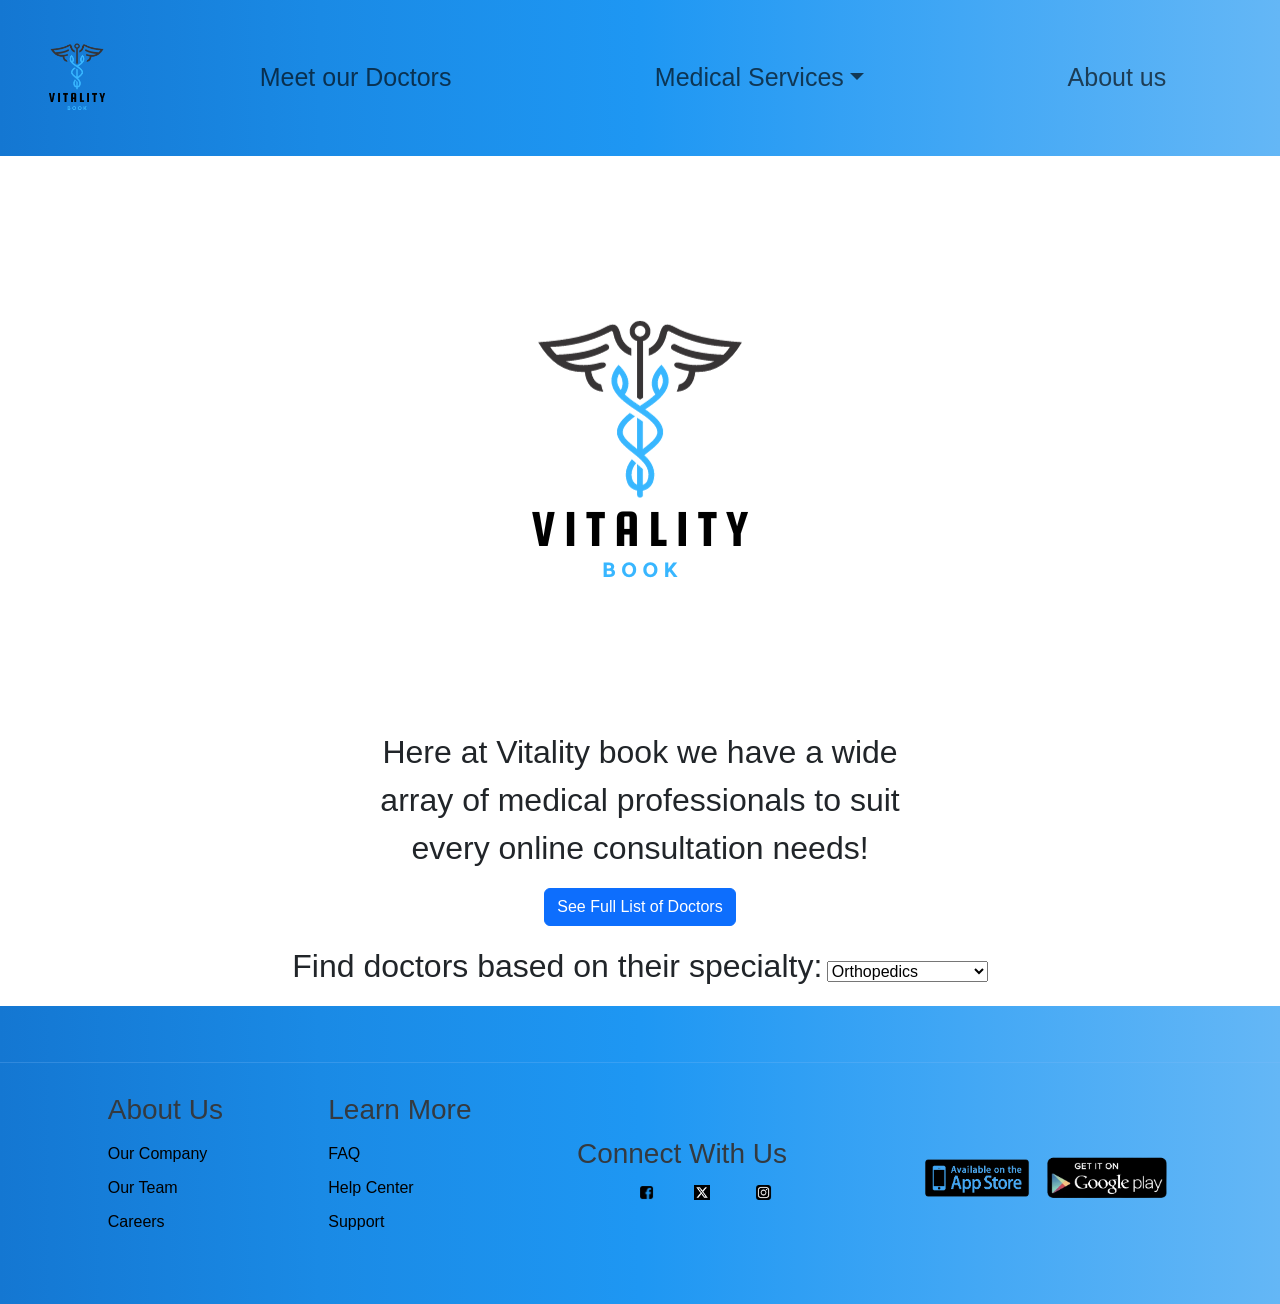
<file: mp2-meet_our_doctors.html>
<!DOCTYPE html>
<html lang="en">
  <head>
    <meta charset="UTF-8" />
    <meta name="viewport" content="width=device-width, initial-scale=1.0" />
    <link
      rel="stylesheet"
      href="https://cdn.jsdelivr.net/npm/bootstrap@5.2.0/dist/css/bootstrap.min.css"
    />
    <script src="https://ajax.googleapis.com/ajax/libs/jquery/3.6.0/jquery.min.js"></script>
    <script src="https://cdn.jsdelivr.net/npm/bootstrap@5.2.0/dist/js/bootstrap.bundle.min.js"></script>
    <link rel="stylesheet" href="CSS files/CSS-navbar&fonts.css" />
    <script src="JS files/show_doctors-API.js"></script>
    <title>Meet Our Doctors</title>
  </head>
  <body>
    <nav class="navbar navbar-expand-lg sticky-top">
      <div class="container-fluid">
        <!-- Logo -->
        <a class="navbar-brand" href="index.html">
          <img
            src="img/vit_book_logo.png"
            alt="Your Logo"
            height="130px"
            class="d-inline-block align-top"
          />
        </a>

        <!-- Navbar toggler button for small screens -->
        <button
          class="navbar-toggler"
          type="button"
          data-bs-toggle="collapse"
          data-bs-target="#navbarNav"
        >
          <span class="navbar-toggler-icon"></span>
        </button>

        <!-- Meet our doctors link -->
        <div class="collapse navbar-collapse" id="navbarNav">
          <ul class="navbar-nav">
            <li class="nav-item">
              <a class="nav-link" href="mp2-meet_our_doctors.html"
                >Meet our Doctors</a
              >
            </li>

            <!-- Dropdown -->
            <li class="nav-item dropdown">
              <a
                class="nav-link dropdown-toggle"
                role="button"
                data-bs-toggle="dropdown"
                >Medical Services</a
              >
              <ul class="dropdown-menu">
                <li>
                  <a class="dropdown-item" href="primary_services.html"
                    >Primary Care</a
                  >
                </li>
                <li>
                  <a class="dropdown-item" href="cancer_care.html"
                    >Cancer Care</a
                  >
                </li>
                <li>
                  <a class="dropdown-item" href="neurosciences.html"
                    >Neurosciences</a
                  >
                </li>
              </ul>
            </li>

            <!-- About link -->
            <li class="nav-item">
              <a class="nav-link" href="about.html">About us</a>
            </li>
          </ul>
        </div>
      </div>
    </nav>

    <!-- END OF NAVBAR -->

    <div class="container text-center">
      <div class="row">
        <div class="col-lg-6 offset-lg-3 mt-5">
          <img
            src="img/vit_book_logo.png"
            alt="Vit book Logo"
            class="img-fluid mb-4"
          />
          <p class="fs-2">
            Here at Vitality book we have a wide array of medical professionals
            to suit every online consultation needs!
          </p>
        </div>
      </div>
    </div>

    <div class="container-fluid text-center">
      <div class="row">
        <div class="col-lg-12">
          <button class="btn btn-primary" id="seeDoctors">
            See Full List of Doctors
          </button>
        </div>
        <form class="col-lg-12 mt-3">
          <label class="fs-2">Find doctors based on their specialty:</label>
          <select id="spec">
            <option disabled>Select one</option>
            <option disabled>-----------</option>
            <option value="Orthopedics">Orthopedics</option>
            <option value="Ophthalmology">Ophthalmology</option>
            <option value="Pediatrics">Pediatrics</option>
            <option value="Neurology">Neurology</option>
            <option value="Gastroenterology">Gastroenterology</option>
            <option value="Pulmonology">Pulmonology</option>
            <option value="Rheumatology">Rheumatology</option>
            <option value="Endocrinology">Endocrinology</option>
            <option value="Hematology">Hematology</option>
            <option value="Urology">Urology</option>
            <option value="Psychiatry">Psychiatry</option>
            <option value="Infectious Diseases">Infectious Diseases</option>
            <option value="Gynecology">Gynecology</option>
            <option value="Rheumatology">Rheumatology</option>
          </select>
        </form>
      </div>
    </div>
    <div class="container">
      <div class="row">
        <div class="col-lg-12">
          <table class="table">
            <tbody id="doctor_list"></tbody>
          </table>
        </div>
      </div>
    </div>

    <!-- FOOTER SECTION -->
    <footer class="footer">
      <hr class="footer-divider" />
      <!-- Divider -->

      <div class="footer-container">
        <!-- Section 1 -->
        <div class="footer-section">
          <h3>About Us</h3>
          <a href="#">Our Company</a>
          <a href="#">Our Team</a>
          <a href="#">Careers</a>
        </div>

        <!-- Section 2 -->
        <div class="footer-section">
          <h3>Learn More</h3>
          <a href="#">FAQ</a>
          <a href="#">Help Center</a>
          <a href="#">Support</a>
        </div>

        <!-- Section 3 -->
        <div class="footer-section">
          <h3>Connect With Us</h3>
          <ul class="social-icons">
            <li>
              <a href="#" aria-label="Follow us on Facebook">
                <img
                  src="img/img/fb_logo.png"
                  alt="Facebook icon"
                  class="social-icons"
                />
              </a>
            </li>
            <li>
              <a href="#" aria-label="Follow us on Twitter"
                ><img
                  src="img/img/x_logo.webp"
                  alt="Twitter icon"
                  class="social-icons"
              /></a>
            </li>
            <li>
              <a href="#" aria-label="Follow us on Instagram"
                ><img
                  src="img/img/instagram_logo.png"
                  alt="Instagram icon"
                  class="social-icons"
              /></a>
            </li>
          </ul>
        </div>

        <!-- App Store Links -->
        <div class="app-stores">
          <img src="img/img/app_store.png" alt="App Store" />
          <img src="img/img/google_play.png" alt="Google Play" />
        </div>
      </div>
    </footer>
  </body>
</html>
</file>
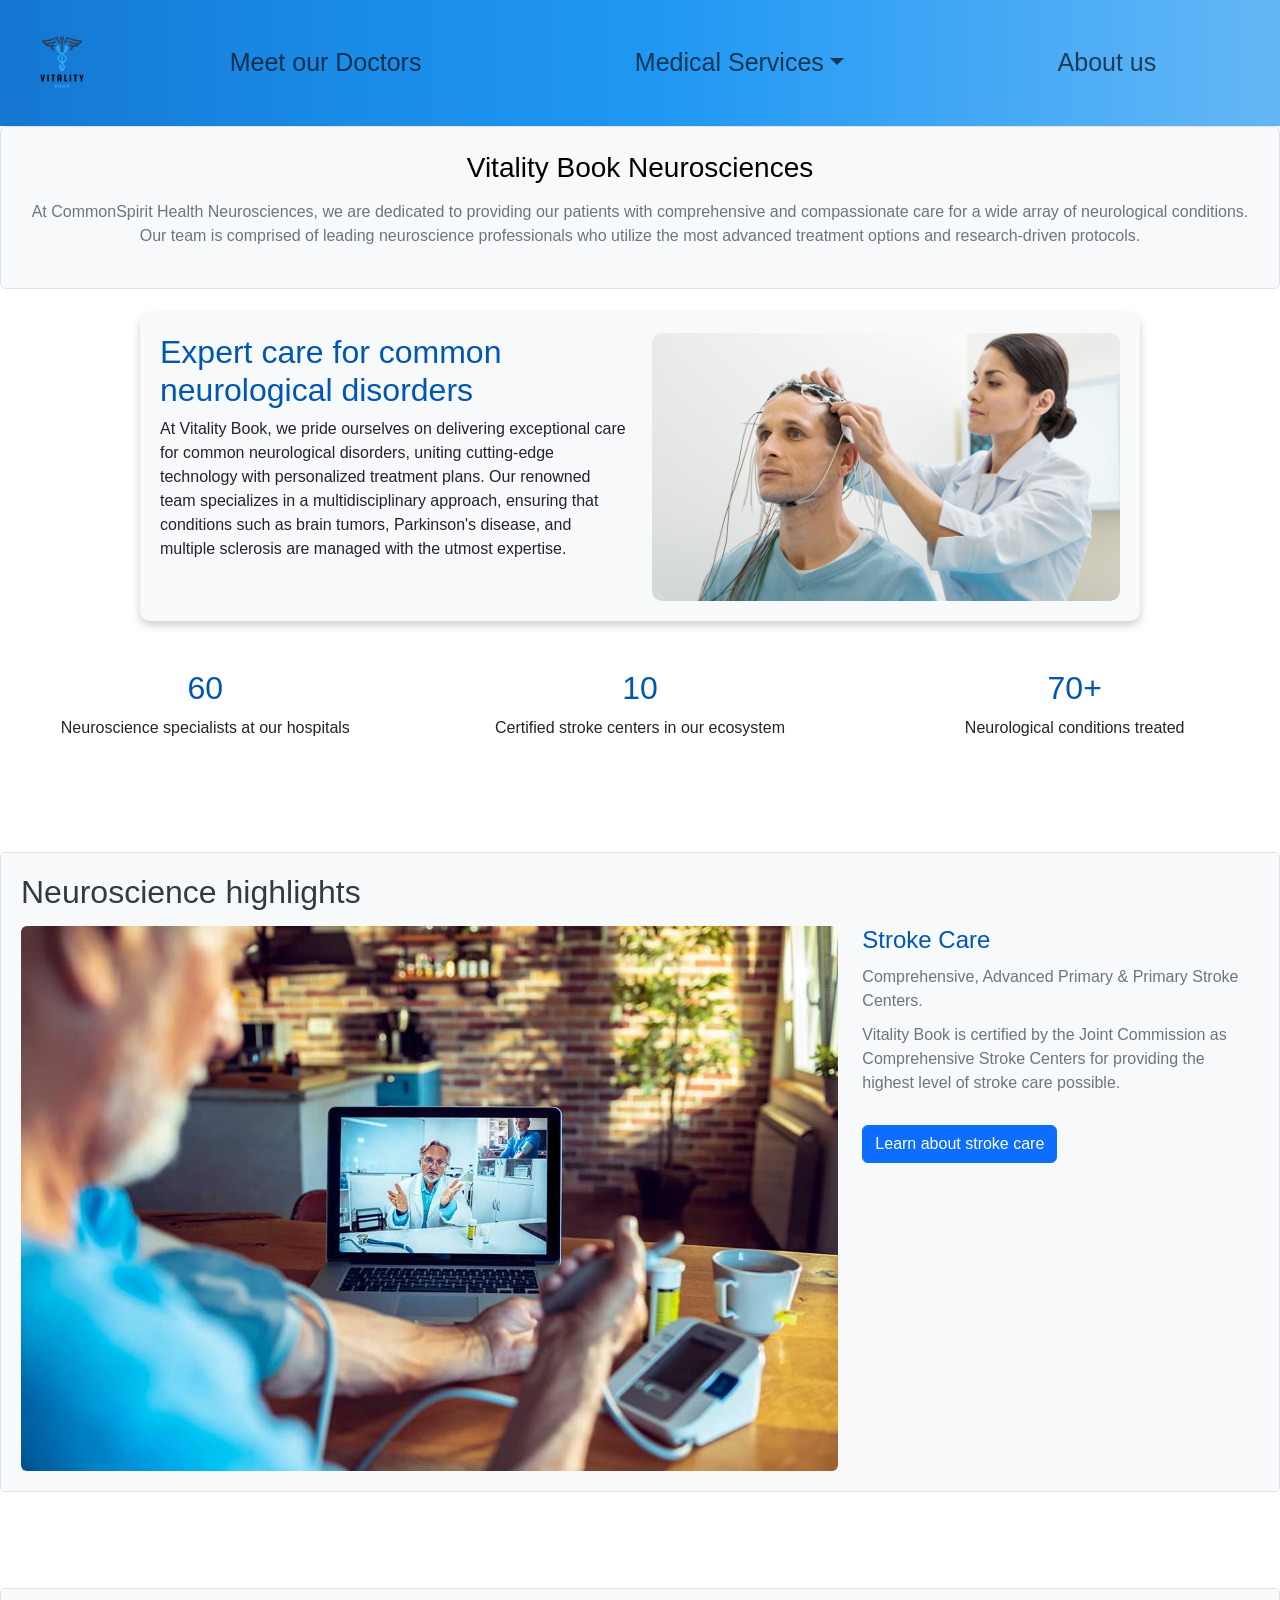
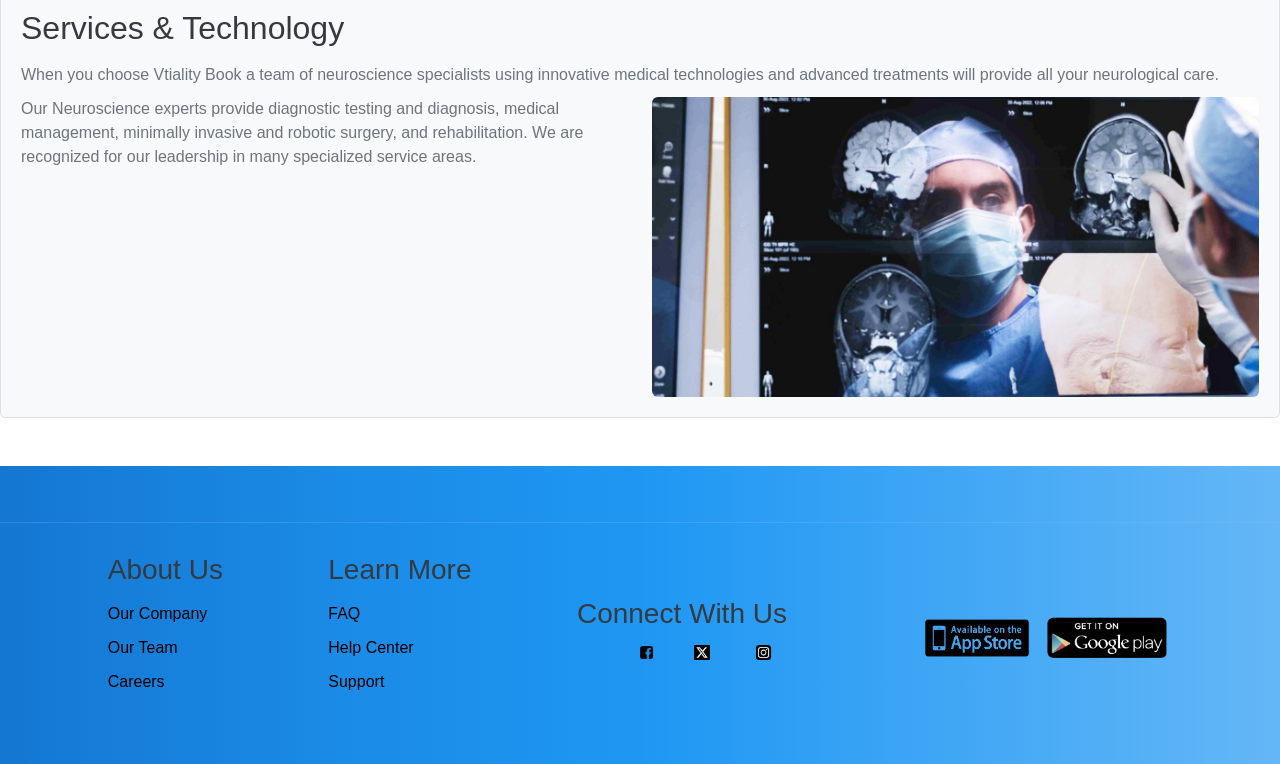
<file: neurosciences.html>
<!DOCTYPE html>
<html lang="en">
  <head>
    <meta charset="UTF-8" />
    <meta name="viewport" content="width=device-width, initial-scale=1.0" />
    <link
      rel="stylesheet"
      href="https://cdn.jsdelivr.net/npm/bootstrap@5.2.0/dist/css/bootstrap.min.css"
    />
    <script src="https://ajax.googleapis.com/ajax/libs/jquery/3.6.0/jquery.min.js"></script>
    <script src="https://cdn.jsdelivr.net/npm/bootstrap@5.2.0/dist/js/bootstrap.bundle.min.js"></script>
    <link rel="stylesheet" href="CSS files/CSS-neurosciences.css" />
  

    <title>Neurosciences</title>
  </head>
  <body>
    <nav class="navbar navbar-expand-lg sticky-top">
      <div class="container-fluid">
        <!-- Logo -->
        <a class="navbar-brand" href="index.html">
          <img
            src="img/img/vitality_book.png"
            alt="Vitality Book Logo"
            class="d-inline-block align-top navbar-logo"
          />
        </a>

        <!-- Navbar toggler button for small screens -->
        <button
          class="navbar-toggler"
          type="button"
          data-bs-toggle="collapse"
          data-bs-target="#navbarNav"
        >
          <span class="navbar-toggler-icon"></span>
        </button>

        <!-- Hamburger Icon for responsiveness -->
        <div class="collapse navbar-collapse" id="navbarNav">
          <ul class="navbar-nav">
            <!-- Dropdown 1 -->
            <li class="nav-item">
              <a class="nav-link" href="mp2-meet_our_doctors.html"
                >Meet our Doctors</a
              >
            </li>

            <!-- Dropdown  -->
            <li class="nav-item dropdown">
              <a
                class="nav-link dropdown-toggle"
                role="button"
                data-bs-toggle="dropdown"
                >Medical Services</a
              >
              <ul class="dropdown-menu">
                <li>
                  <a class="dropdown-item" href="primary_services.html"
                    >Primary Care</a
                  >
                </li>
                <li>
                  <a class="dropdown-item" href="cancer_care.html"
                    >Cancer Care</a
                  >
                </li>
                <li>
                  <a class="dropdown-item" href="neurosciences.html"
                    >Neurosciences</a
                  >
                </li>
              </ul>
            </li>

            <!-- About link -->
            <li class="nav-item">
              <a class="nav-link" href="about.html">About us</a>
            </li>
          </ul>
        </div>
      </div>
    </nav>
    <!-- END OF NAVBAR -->

   
      <!-- Header Section -->
      <div class="header-section text-center mb-4 p-4 bg-light border rounded">
        <h1>Vitality Book Neurosciences</h1>
        <p>
          At CommonSpirit Health Neurosciences, we are dedicated to providing
          our patients with comprehensive and compassionate care for a wide
          array of neurological conditions. Our team is comprised of leading
          neuroscience professionals who utilize the most advanced treatment
          options and research-driven protocols.
        </p>
      </div>
    </div>
    <div class="container">
      <!-- Main Content -->
      <div class="main-content">
        <div class="row">
          <div class="col-md-6">
            <h2>Expert care for common neurological disorders</h2>
            <p>
              At Vitality Book, we pride ourselves on delivering exceptional
              care for common neurological disorders, uniting cutting-edge
              technology with personalized treatment plans. Our renowned team
              specializes in a multidisciplinary approach, ensuring that
              conditions such as brain tumors, Parkinson's disease, and multiple
              sclerosis are managed with the utmost expertise.
            </p>
          </div>

          <!--Neurosciences Image -->
          <div class="col-md-6">
            <img
              src="img/img/neurosciences_doctor_patient.jpeg"
              alt="Neurosciences"
              class="img-fluid"
            />
          </div>
        </div>
      </div>
    </div>
    <!-- Statistics Section -->
    <div class="statistics-section text-center my-5">
      <div class="row">
        <div class="col">
          <h2>60</h2>
          <p>Neuroscience specialists at our hospitals</p>
        </div>
        <div class="col">
          <h2>10</h2>
          <p>Certified stroke centers in our ecosystem</p>
        </div>
        <div class="col">
          <h2>70+</h2>
          <p>Neurological conditions treated</p>
        </div>
      </div>
    </div>

    <!-- Neuroscience highlights section -->
    <div class="neuroscience-highlights my-5">
      <h2>Neuroscience highlights</h2>
      <div class="row">
        <div class="col-lg-8">
          <img
            src="img/img/stroke_care.avif"
            alt="St"
            class="img-fluid rounded"
          />
        </div>
        <div class="col-lg-4">
          <h3>Stroke Care</h3>
          <p>Comprehensive, Advanced Primary & Primary Stroke Centers.</p>
          <p>
            Vitality Book is certified by the Joint Commission as Comprehensive
            Stroke Centers for providing the highest level of stroke care
            possible.
          </p>
          <a href="stroke_treatment.html" class="btn btn-primary"
            >Learn about stroke care</a
          >
        </div>
      </div>
    </div>

    <!-- Services & Technology Section -->
    <div class="services-technology my-5">
      <h2>Services & Technology</h2>
      <p>
        When you choose Vtiality Book a team of neuroscience specialists using
        innovative medical technologies and advanced treatments will provide all
        your neurological care.
      </p>
      <div class="row">
        <div class="col-md-6">
          <p>
            Our Neuroscience experts provide diagnostic testing and diagnosis,
            medical management, minimally invasive and robotic surgery, and
            rehabilitation. We are recognized for our leadership in many
            specialized service areas.
          </p>
        </div>
        <div class="col-md-6">
          <img
            src="img/img/services.jpeg"
            alt="Services & Technology"
            class="img-fluid rounded"
          />
        </div>
      </div>
    </div>

    <!-- FOOTER SECTION -->
    <footer class="footer">
      <hr class="footer-divider" />
      <!-- Divider -->

      <div class="footer-container">
        <!-- Section 1 -->
        <div class="footer-section">
          <h3>About Us</h3>
          <a href="#">Our Company</a>
          <a href="#">Our Team</a>
          <a href="#">Careers</a>
        </div>

        <!-- Section 2 -->
        <div class="footer-section">
          <h3>Learn More</h3>
          <a href="#">FAQ</a>
          <a href="#">Help Center</a>
          <a href="#">Support</a>
        </div>

        <!-- Section 3 -->
        <div class="footer-section">
          <h3>Connect With Us</h3>
          <ul class="social-icons">
            <li>
              <a href="#" aria-label="Follow us on Facebook">
                <img
                  src="img/img/fb_logo.png"
                  alt="Facebook icon"
                  class="social-icons"
                />
              </a>
            </li>
            <li>
              <a href="#" aria-label="Follow us on Twitter"
                ><img
                  src="img/img/x_logo.webp"
                  alt="Twitter icon"
                  class="social-icons"
              /></a>
            </li>
            <li>
              <a href="#" aria-label="Follow us on Instagram"
                ><img
                  src="img/img/instagram_logo.png"
                  alt="Instagram icon"
                  class="social-icons"
              /></a>
            </li>
          </ul>
        </div>

        <!-- App Store Links -->
        <div class="app-stores">
          <img src="img/img/app_store.png" alt="App Store" />
          <img src="img/img/google_play.png" alt="Google Play" />
        </div>
      </div>
    </footer>
  </body>
</html>
</file>
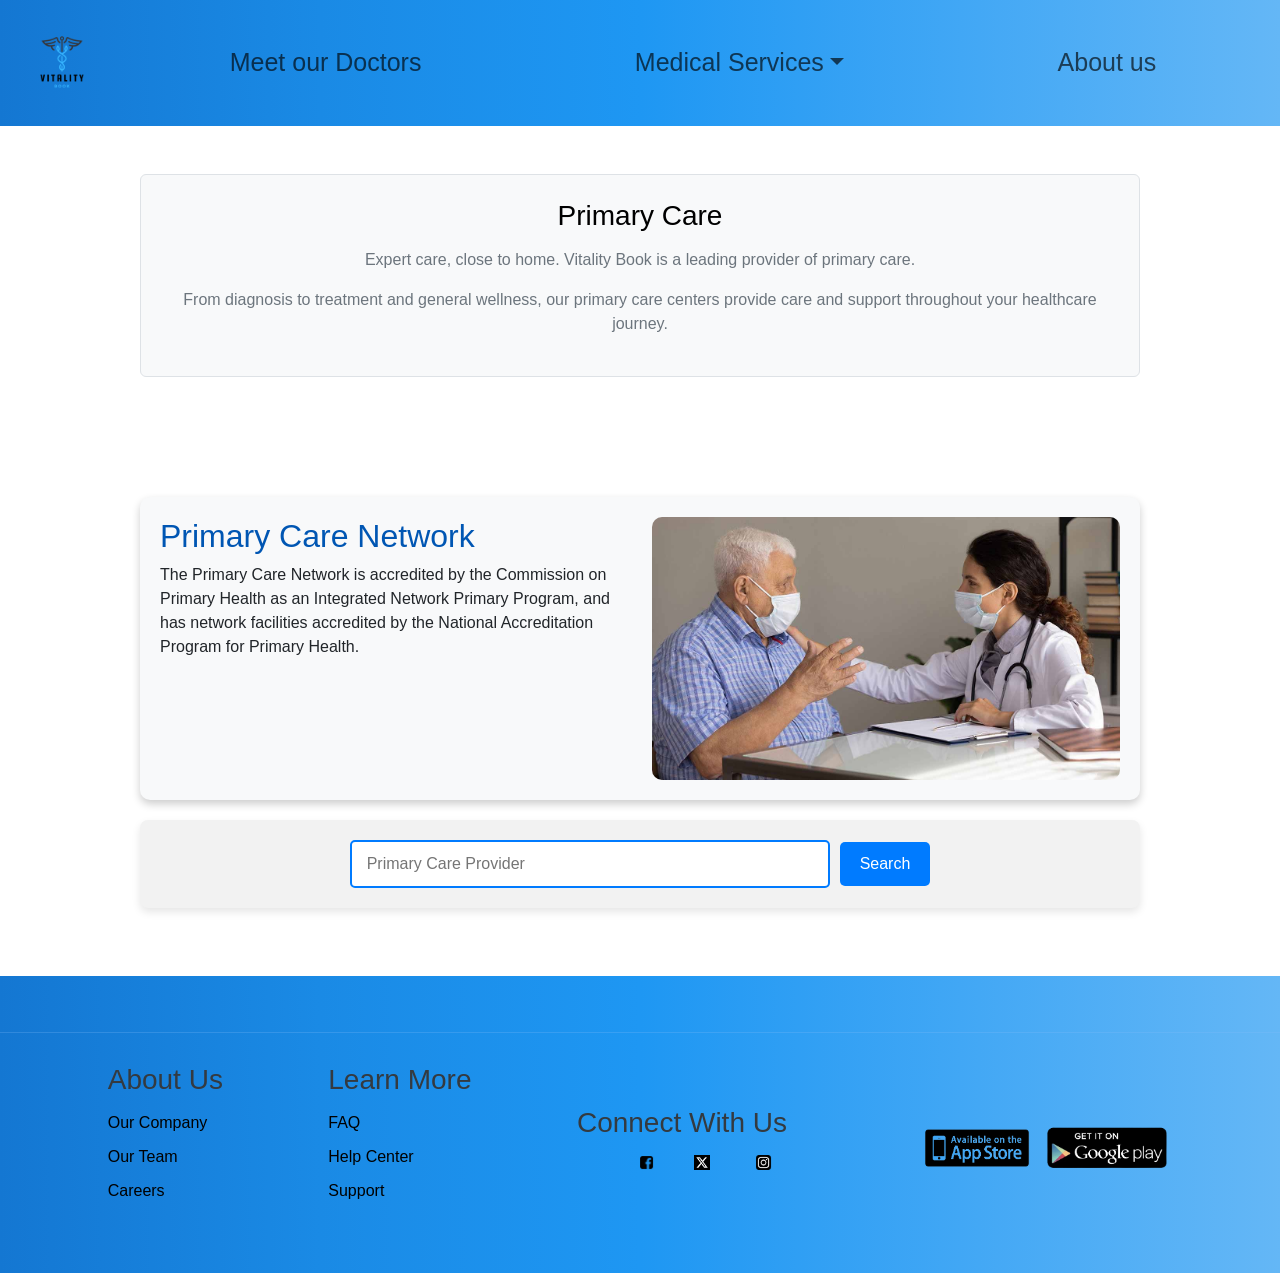
<file: primary_services.html>
<!DOCTYPE html>
<html lang="en">
  <head>
    <meta charset="UTF-8" />
    <meta name="viewport" content="width=device-width, initial-scale=1.0" />
    <link
      rel="stylesheet"
      href="https://cdn.jsdelivr.net/npm/bootstrap@5.2.0/dist/css/bootstrap.min.css"
    />
    <script src="https://ajax.googleapis.com/ajax/libs/jquery/3.6.0/jquery.min.js"></script>
    <script src="https://cdn.jsdelivr.net/npm/bootstrap@5.2.0/dist/js/bootstrap.bundle.min.js"></script>
    <link rel="stylesheet" href="CSS files/CSS-neurosciences.css" />
    <script src="JS files/primarycare.js"></script>

    <title>Primary Care</title>
  </head>
  <body>
    <nav class="navbar navbar-expand-lg sticky-top">
      <div class="container-fluid">
        <!-- Logo -->
        <a class="navbar-brand" href="index.html">
          <img
            src="img/img/vitality_book.png"
            alt="Vitality Book Logo"
            class="d-inline-block align-top navbar-logo"
          />
        </a>

        <!-- Navbar toggler button for small screens -->
        <button
          class="navbar-toggler"
          type="button"
          data-bs-toggle="collapse"
          data-bs-target="#navbarNav"
        >
          <span class="navbar-toggler-icon"></span>
        </button>

        <!-- Hamburger Icon for responsiveness -->
        <div class="collapse navbar-collapse" id="navbarNav">
          <ul class="navbar-nav">
            <!-- Meet out doctors link -->
            <li class="nav-item">
              <a class="nav-link" href="mp2-meet_our_doctors.html"
                >Meet our Doctors</a
              >
            </li>
            <!-- Dropdown -->
            <li class="nav-item dropdown">
              <a
                class="nav-link dropdown-toggle"
                role="button"
                data-bs-toggle="dropdown"
                >Medical Services</a
              >
              <ul class="dropdown-menu">
                <li>
                  <a class="dropdown-item" href="primary_services.html"
                    >Primary Care</a
                  >
                </li>
                <li>
                  <a class="dropdown-item" href="cancer_care.html"
                    >Cancer Care</a
                  >
                </li>
                <li>
                  <a class="dropdown-item" href="neurosciences.html"
                    >Neurosciences</a
                  >
                </li>
              </ul>
            </li>

            <!-- About link -->
            <li class="nav-item">
              <a class="nav-link" href="about.html">About us</a>
            </li>
          </ul>
        </div>
      </div>
    </nav>
    <!-- END OF NAVBAR -->

    <div class="container my-5">
      <!-- Header Section -->
      <div class="header-section text-center mb-4 p-4 bg-light border rounded">
        <h1>Primary Care</h1>
        <p>
          Expert care, close to home. Vitality Book is a leading provider of
          primary care.
        </p>
        <p>
          From diagnosis to treatment and general wellness, our primary care
          centers provide care and support throughout your healthcare journey.
        </p>
      </div>
    </div>
    <!-- Main Content -->
    <div class="container my-5">
      <div class="main-content">
        <div class="row">
          <!-- Column for Text -->
          <div class="col-md-6">
            <h2>Primary Care Network</h2>
            <p>
              The Primary Care Network is accredited by the Commission on
              Primary Health as an Integrated Network Primary Program, and has
              network facilities accredited by the National Accreditation
              Program for Primary Health.
            </p>
          </div>

          <!-- Column for Image -->
          <div class="col-md-6">
            <img
              src="img/img/primary_care_doctor.jpeg"
              alt="Primary Care Network Image"
              class="img-fluid"
            />
          </div>
        </div>
      </div>
      <!-- Search Section -->
      <div class="search-section">
        <input
          type="text"
          id="locationInput"
          placeholder="Primary Care Provider"
        />
        <button id="searchButton">Search</button>
        <div id="feedback" style="display: none"></div>
      </div>
    </div>

    <!-- Specialist List Container -->
    <div id="specialistList"></div>

    <!-- FOOTER SECTION -->
    <footer class="footer">
      <hr class="footer-divider" />
      <!-- Divider -->

      <div class="footer-container">
        <!-- Section 1 -->
        <div class="footer-section">
          <h3>About Us</h3>
          <a href="#">Our Company</a>
          <a href="#">Our Team</a>
          <a href="#">Careers</a>
        </div>

        <!-- Section 2 -->
        <div class="footer-section">
          <h3>Learn More</h3>
          <a href="#">FAQ</a>
          <a href="#">Help Center</a>
          <a href="#">Support</a>
        </div>

        <!-- Section 3 -->
        <div class="footer-section">
          <h3>Connect With Us</h3>
          <ul class="social-icons">
            <li>
              <a href="#" aria-label="Follow us on Facebook">
                <img
                  src="img/img/fb_logo.png"
                  alt="Facebook icon"
                  class="social-icons"
                />
              </a>
            </li>
            <li>
              <a href="#" aria-label="Follow us on Twitter"
                ><img
                  src="img/img/x_logo.webp"
                  alt="Twitter icon"
                  class="social-icons"
              /></a>
            </li>
            <li>
              <a href="#" aria-label="Follow us on Instagram"
                ><img
                  src="img/img/instagram_logo.png"
                  alt="Instagram icon"
                  class="social-icons"
              /></a>
            </li>
          </ul>
        </div>

        <!-- App Store Links -->
        <div class="app-stores">
          <img src="img/img/app_store.png" alt="App Store" />
          <img src="img/img/google_play.png" alt="Google Play" />
        </div>
      </div>
    </footer>
  </body>
</html>
</file>
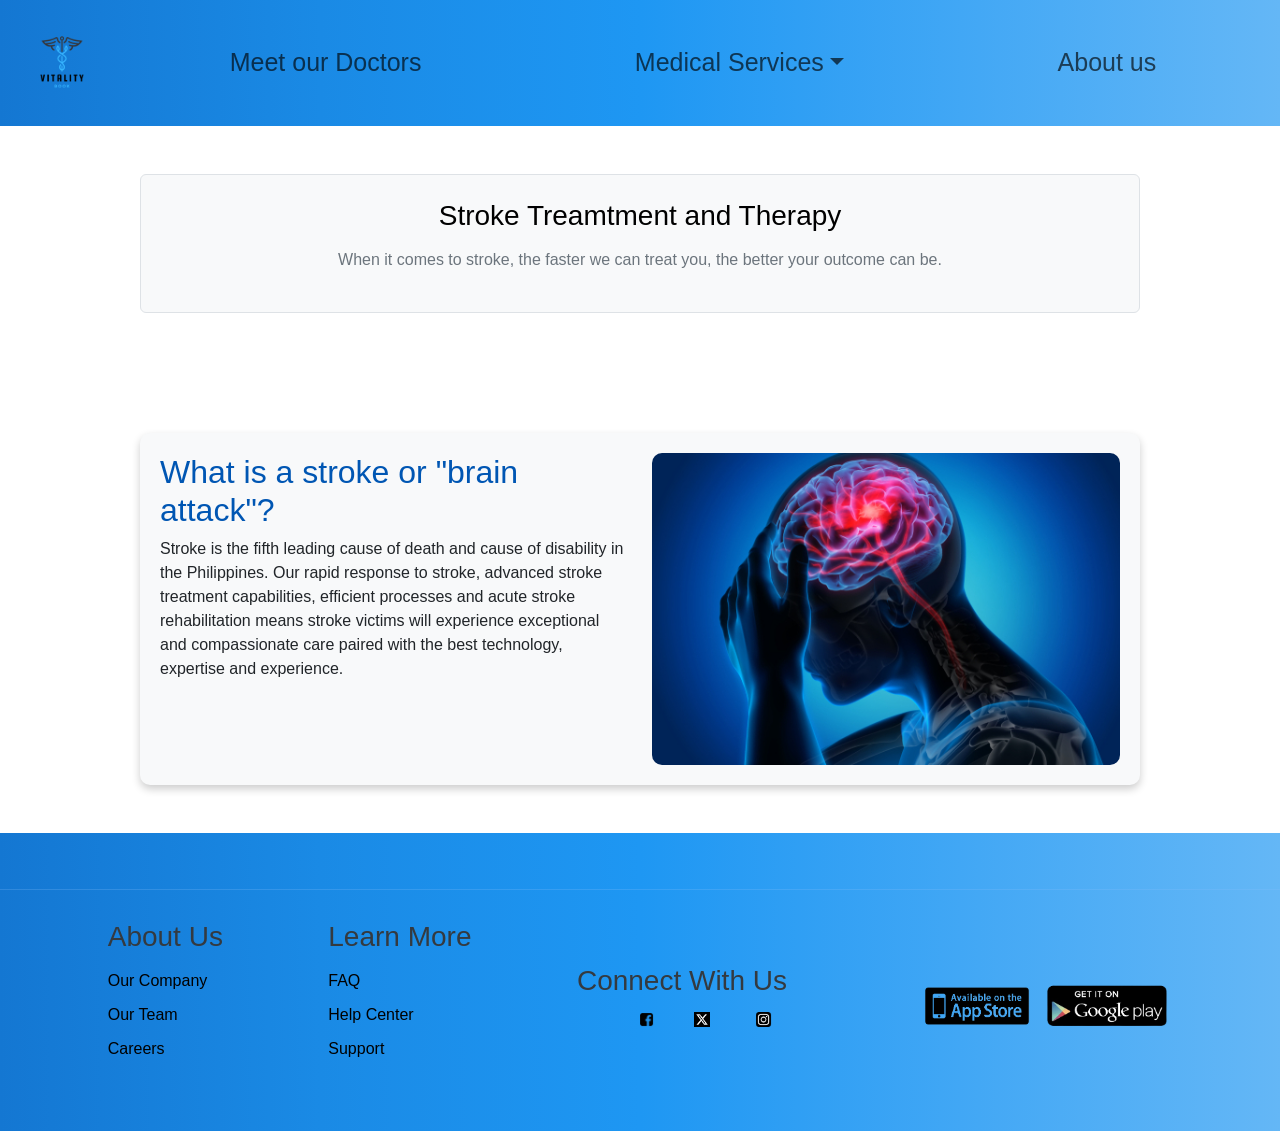
<file: stroke_treatment.html>
<!DOCTYPE html>
<html lang="en">
  <head>
    <meta charset="UTF-8" />
    <meta name="viewport" content="width=device-width, initial-scale=1.0" />
    <link
      rel="stylesheet"
      href="https://cdn.jsdelivr.net/npm/bootstrap@5.2.0/dist/css/bootstrap.min.css"
    />
    <script src="https://ajax.googleapis.com/ajax/libs/jquery/3.6.0/jquery.min.js"></script>
    <script src="https://cdn.jsdelivr.net/npm/bootstrap@5.2.0/dist/js/bootstrap.bundle.min.js"></script>
    <link rel="stylesheet" href="CSS files/CSS-neurosciences.css" />

    <title>Stroke Treatment and Therapy</title>
  </head>
  <body>
    <nav class="navbar navbar-expand-lg sticky-top">
      <div class="container-fluid">
        <!-- Logo -->
        <a class="navbar-brand" href="index.html">
          <img
            src="img/img/vitality_book.png"
            alt="Vitality Book Logo"
            class="d-inline-block align-top navbar-logo"
          />
        </a>

        <!-- Navbar toggler button for small screens -->
        <button
          class="navbar-toggler"
          type="button"
          data-bs-toggle="collapse"
          data-bs-target="#navbarNav"
        >
          <span class="navbar-toggler-icon"></span>
        </button>

        <!-- Hamburger Icon for responsiveness -->
        <div class="collapse navbar-collapse" id="navbarNav">
          <ul class="navbar-nav">
            <!-- Dropdown 1 -->
            <li class="nav-item">
              <a class="nav-link" href="mp2-meet_our_doctors.html"
                >Meet our Doctors</a
              >
            </li>

            <!-- Dropdown -->
            <li class="nav-item dropdown">
              <a
                class="nav-link dropdown-toggle"
                role="button"
                data-bs-toggle="dropdown"
                >Medical Services</a
              >
              <ul class="dropdown-menu">
                <li>
                  <a class="dropdown-item" href="primary_services.html"
                    >Primary Care</a
                  >
                </li>
                <li>
                  <a class="dropdown-item" href="cancer_care.html"
                    >Cancer Care</a
                  >
                </li>
                <li>
                  <a class="dropdown-item" href="neurosciences.html"
                    >Neurosciences</a
                  >
                </li>
              </ul>
            </li>

            <!-- About link -->
            <li class="nav-item">
              <a class="nav-link" href="about.html">About us</a>
            </li>
          </ul>
        </div>
      </div>
    </nav>
    <!-- END OF NAVBAR -->

    <!-- Header Section -->
    <div class="container my-5">
      <div class="header-section text-center mb-4 p-4 bg-light border rounded">
        <h1>Stroke Treamtment and Therapy</h1>
        <p>
          When it comes to stroke, the faster we can treat you, the better your
          outcome can be.
        </p>
      </div>
    </div>
    <!-- Main Content -->
    <div class="container my-5">
      <div class="main-content">
        <div class="row">
          <!-- Text -->
          <div class="col-md-6">
            <h2>What is a stroke or "brain attack"?</h2>
            <p>
              Stroke is the fifth leading cause of death and cause of disability
              in the Philippines. Our rapid response to stroke, advanced stroke
              treatment capabilities, efficient processes and acute stroke
              rehabilitation means stroke victims will experience exceptional
              and compassionate care paired with the best technology, expertise
              and experience.
            </p>
          </div>

          <!--Stroke Image -->
          <div class="col-md-6">
            <img
              src="img/img/stroke.jpeg"
              alt="Neurosciences"
              class="img-fluid"
            />
          </div>
        </div>
      </div>
    </div>

    <!-- FOOTER SECTION -->
    <footer class="footer">
      <hr class="footer-divider" />
      <!-- Divider -->

      <div class="footer-container">
        <!-- Section 1 -->
        <div class="footer-section">
          <h3>About Us</h3>
          <a href="#">Our Company</a>
          <a href="#">Our Team</a>
          <a href="#">Careers</a>
        </div>

        <!-- Section 2 -->
        <div class="footer-section">
          <h3>Learn More</h3>
          <a href="#">FAQ</a>
          <a href="#">Help Center</a>
          <a href="#">Support</a>
        </div>

        <!-- Section 3 -->
        <div class="footer-section">
          <h3>Connect With Us</h3>
          <ul class="social-icons">
            <li>
              <a href="#" aria-label="Follow us on Facebook">
                <img
                  src="img/img/fb_logo.png"
                  alt="Facebook icon"
                  class="social-icons"
                />
              </a>
            </li>
            <li>
              <a href="#" aria-label="Follow us on Twitter"
                ><img
                  src="img/img/x_logo.webp"
                  alt="Twitter icon"
                  class="social-icons"
              /></a>
            </li>
            <li>
              <a href="#" aria-label="Follow us on Instagram"
                ><img
                  src="img/img/instagram_logo.png"
                  alt="Instagram icon"
                  class="social-icons"
              /></a>
            </li>
          </ul>
        </div>

        <!-- App Store Links -->
        <div class="app-stores">
          <img src="img/img/app_store.png" alt="App Store" />
          <img src="img/img/google_play.png" alt="Google Play" />
        </div>
      </div>
    </footer>
  </body>
</html>
</file>
<file: CSS files/CSS-navbar&fonts.css>
body {
  font-family: "Josefin Sans", sans-serif;
}

.navbar {
  background: linear-gradient(
    to right,
    #1477d2,
    #1a8ae5,
    #1e97f3,
    #41a7f5,
    #64b7f6
  );
  font-size: 25px;
}

.navbar-nav {
  width: 100%;
  justify-content: space-around;
}

.navbar-nav .nav-item {
  text-align: center;
}

.navbar-nav .nav-link {
  display: block;
  padding: 8px 16px;
  transition: background 0.3s ease;
}

.navbar-nav .nav-link:hover {
  background: #add8e6;
}

.navbar-toggler {
  order: -1;
}

.navbar-nav .btn {
  display: flex;
  align-items: center;
}

.hero-desc {
  color: #454545;
}

.footer {
  background: linear-gradient(
    to right,
    #1477d2,
    #1a8ae5,
    #1e97f3,
    #41a7f5,
    #64b7f6
  );
  padding: 40px 0;
  color: #333;
  text-align: center;
  clear: both;
}

.footer-divider {
  border-top: 1px solid #85bdf5;
  margin-bottom: 30px;
}

.footer-container {
  display: flex;
  flex-direction: column;
  align-items: center;
  justify-content: center;
  max-width: 1200px;
  margin: 0 auto;
  padding: 0 15px;
}

.footer-section {
  display: flex;
  flex-direction: column;
  align-items: center;
  margin-bottom: 20px;
}

@media (min-width: 768px) {
  .footer-container {
    flex-direction: row;
    justify-content: space-around;
  }
  @media (max-width: 768px) {
    .navbar-nav .nav-link,
    .navbar-nav .dropdown-menu {
      white-space: normal;
    }
  }
  .footer-section {
    align-items: flex-start;
  }
}

.footer-section h3 {
  color: #343a40;
  margin-bottom: 15px;
}

.footer-section a {
  color: #000;
  text-decoration: none;
  margin-bottom: 10px;
}

.social-icons {
  display: flex;
  justify-content: center;
  list-style-type: none;
  height: 15px;
  margin: 0 10px;
}

.social-icons li {
  margin: 0 10px;
}

.app-stores {
  display: flex;
  justify-content: center;
}

.app-stores img {
  width: 120px;
  margin: 0 5px;
}

/* Additional Hover Effects */
.footer-section a:hover,
.social-icons li:hover,
.app-stores img:hover {
  opacity: 0.8;
}
</file>
<file: CSS files/CSS-Home.css>
.service {
  background-image: url(../img/congrats.webp);
  background-size: cover;
}

.service-logo {
  max-width: 150px;
  height: auto;
}

.service-logo-1 {
  max-width: 100px;
  max-height: 100px;
}
</file>
<file: CSS files/CSS-neurosciences.css>
body {
  font-family: "Josefin Sans", sans-serif;
  display: flex;
  flex-direction: column;
  min-height: 100vh;
  overflow-x: hidden;
}
img {
  max-width: 100%;
  height: auto;
}
.navbar {
  background: linear-gradient(
    to right,
    #1477d2,
    #1a8ae5,
    #1e97f3,
    #41a7f5,
    #64b7f6
  );
  font-size: 25px;
}

.navbar-nav {
  width: 100%;
  justify-content: space-around;
}

.navbar-nav .nav-item {
  text-align: center;
}

.navbar-nav .nav-link {
  display: block;
  padding: 8px 16px;
}

.navbar-toggler {
  order: -1;
}

.navbar-nav .btn {
  display: flex;
  align-items: center;
}

.navbar-nav .nav-link:hover {
  background: #add8e6;
}
.navbar-nav .dropdown-menu {
  white-space: nowrap;
  overflow: hidden;
  text-overflow: ellipsis;
}

.navbar-nav .nav-item {
  margin-right: 10px;
}

.navbar-logo {
  max-width: 100px;
}

.hero-desc {
  color: #454545;
}

.header-section {
  background-color: #f8f9fa;
  border: 1px solid #dee2e6;
  border-radius: 5px;
  padding: 20px;
  margin-bottom: 20px;
}

.header-section h1 {
  font-size: 28px;
  margin-bottom: 15px;
  color: #000;
}

.header-section p {
  font-size: 16px;
  color: #6c757d;
}

.search-section {
  display: flex;
  justify-content: center;
  align-items: center;
  padding: 20px;
  background-color: #f2f2f2;
  border-radius: 8px;
  box-shadow: 0 4px 8px rgba(0, 0, 0, 0.1);
  text-align: center;
  margin: 20px 0;
}

#locationInput {
  padding: 10px 15px;
  width: 50%;
  border: 2px solid #007bff;
  border-radius: 5px;
  font-size: 16px;
}

@media (max-width: 768px) {
  #locationInput {
    width: 80%;
  }
}

#searchButton {
  padding: 10px 20px;
  background-color: #007bff;
  color: white;
  border: none;
  border-radius: 5px;
  font-size: 16px;
  cursor: pointer;
  margin-left: 10px;
}

#searchButton:hover {
  background-color: #0056b3;
}
.main-content {
  padding: 20px;
  background-color: #f8f9fa;
  border-radius: 10px;
  box-shadow: 0 4px 8px 0 rgba(0, 0, 0, 0.2);
  transition: 0.3s;
}
.main-content:hover {
  box-shadow: 0 8px 16px 0 rgba(0, 0, 0, 0.2);
}
h2 {
  color: #0056b3;
}
.img-fluid {
  border-radius: 10px;
}

.neuroscience-highlights,
.services-technology {
  background-color: #f8f9fa;
  border: 1px solid #dee2e6;
  border-radius: 5px;
  padding: 20px;
  margin-bottom: 20px;
}

.neuroscience-highlights h2,
.services-technology h2 {
  color: #343a40;
  margin-bottom: 15px;
}

.neuroscience-highlights h3,
.services-technology h3 {
  font-size: 24px;
  color: #0056b3;
  margin-bottom: 10px;
}

.neuroscience-highlights p,
.services-technology p {
  font-size: 16px;
  color: #6c757d;
  margin-bottom: 10px;
}

.neuroscience-highlights .btn,
.services-technology .btn {
  margin-top: 20px;
}

.container {
  width: 80%;
  margin: auto;
}
.section {
  display: flex;
  justify-content: space-between;
  margin-bottom: 20px;
}
.section img {
  width: 100%;
  max-width: 300px;
}
.section h2,
.section p {
  width: 60%;
}

.footer {
  background: linear-gradient(
    to right,
    #1477d2,
    #1a8ae5,
    #1e97f3,
    #41a7f5,
    #64b7f6
  );
  padding: 40px 0;
  color: #333;
  text-align: center;
  clear: both;
}

.footer-divider {
  border-top: 1px solid #85bdf5;
  margin-bottom: 30px;
}

.footer-container {
  display: flex;
  flex-direction: column;
  align-items: center;
  justify-content: center;
  max-width: 1200px;
  margin: 0 auto;
  padding: 0 15px;
}

.footer-section {
  display: flex;
  flex-direction: column;
  align-items: center;
  margin-bottom: 20px;
}

@media (min-width: 768px) {
  .footer-container {
    flex-direction: row;
    justify-content: space-around;
  }
  @media (max-width: 768px) {
    .navbar-nav .nav-link,
    .navbar-nav .dropdown-menu {
      white-space: normal;
    }
  }
  .footer-section {
    align-items: flex-start;
  }
}

.footer-section h3 {
  color: #343a40;
  margin-bottom: 15px;
}

.footer-section a {
  color: #000;
  text-decoration: none;
  margin-bottom: 10px;
}

.social-icons {
  display: flex;
  justify-content: center;
  list-style-type: none;
  height: 15px;
  margin: 0 10px;
}

.social-icons li {
  margin: 0 10px;
}

.app-stores {
  display: flex;
  justify-content: center;
}

.app-stores img {
  width: 120px;
  margin: 0 5px;
}

/* Additional Hover Effects */
.footer-section a:hover,
.social-icons li:hover,
.app-stores img:hover {
  opacity: 0.8;
}
</file>
